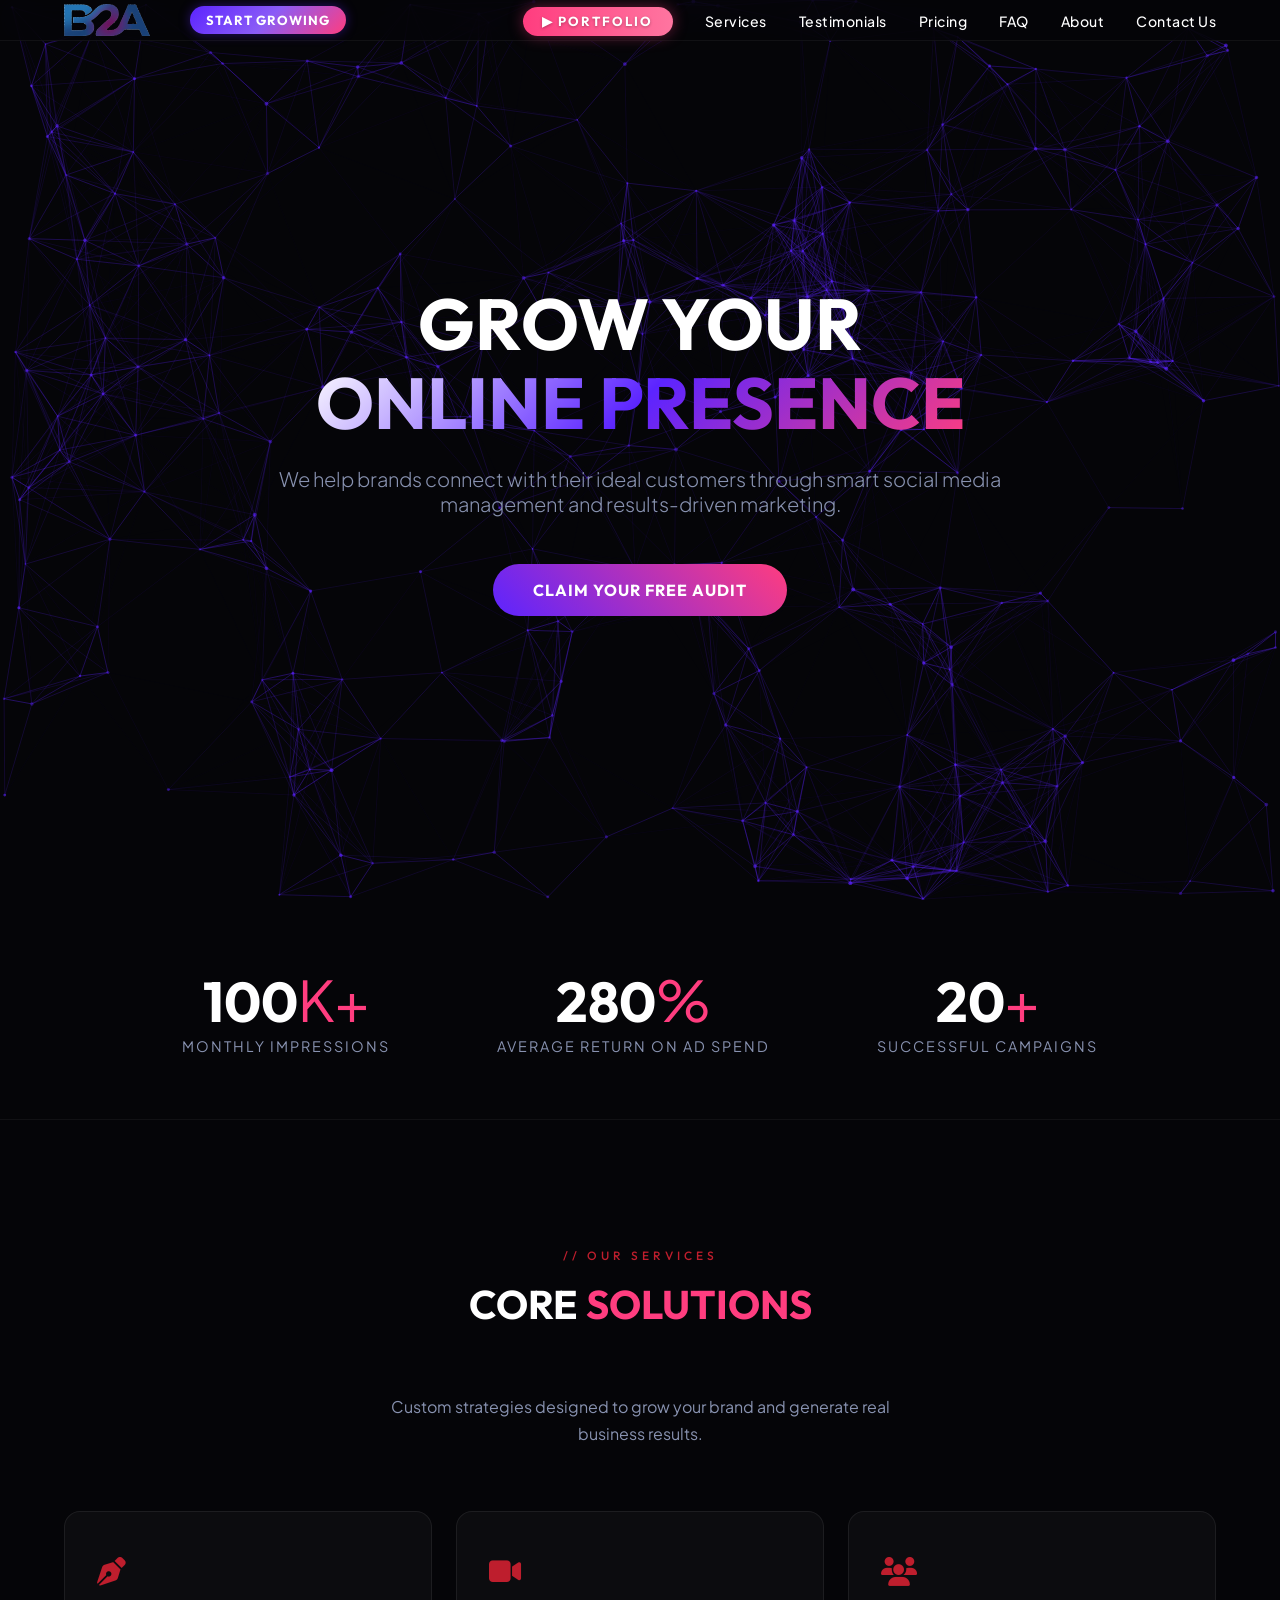
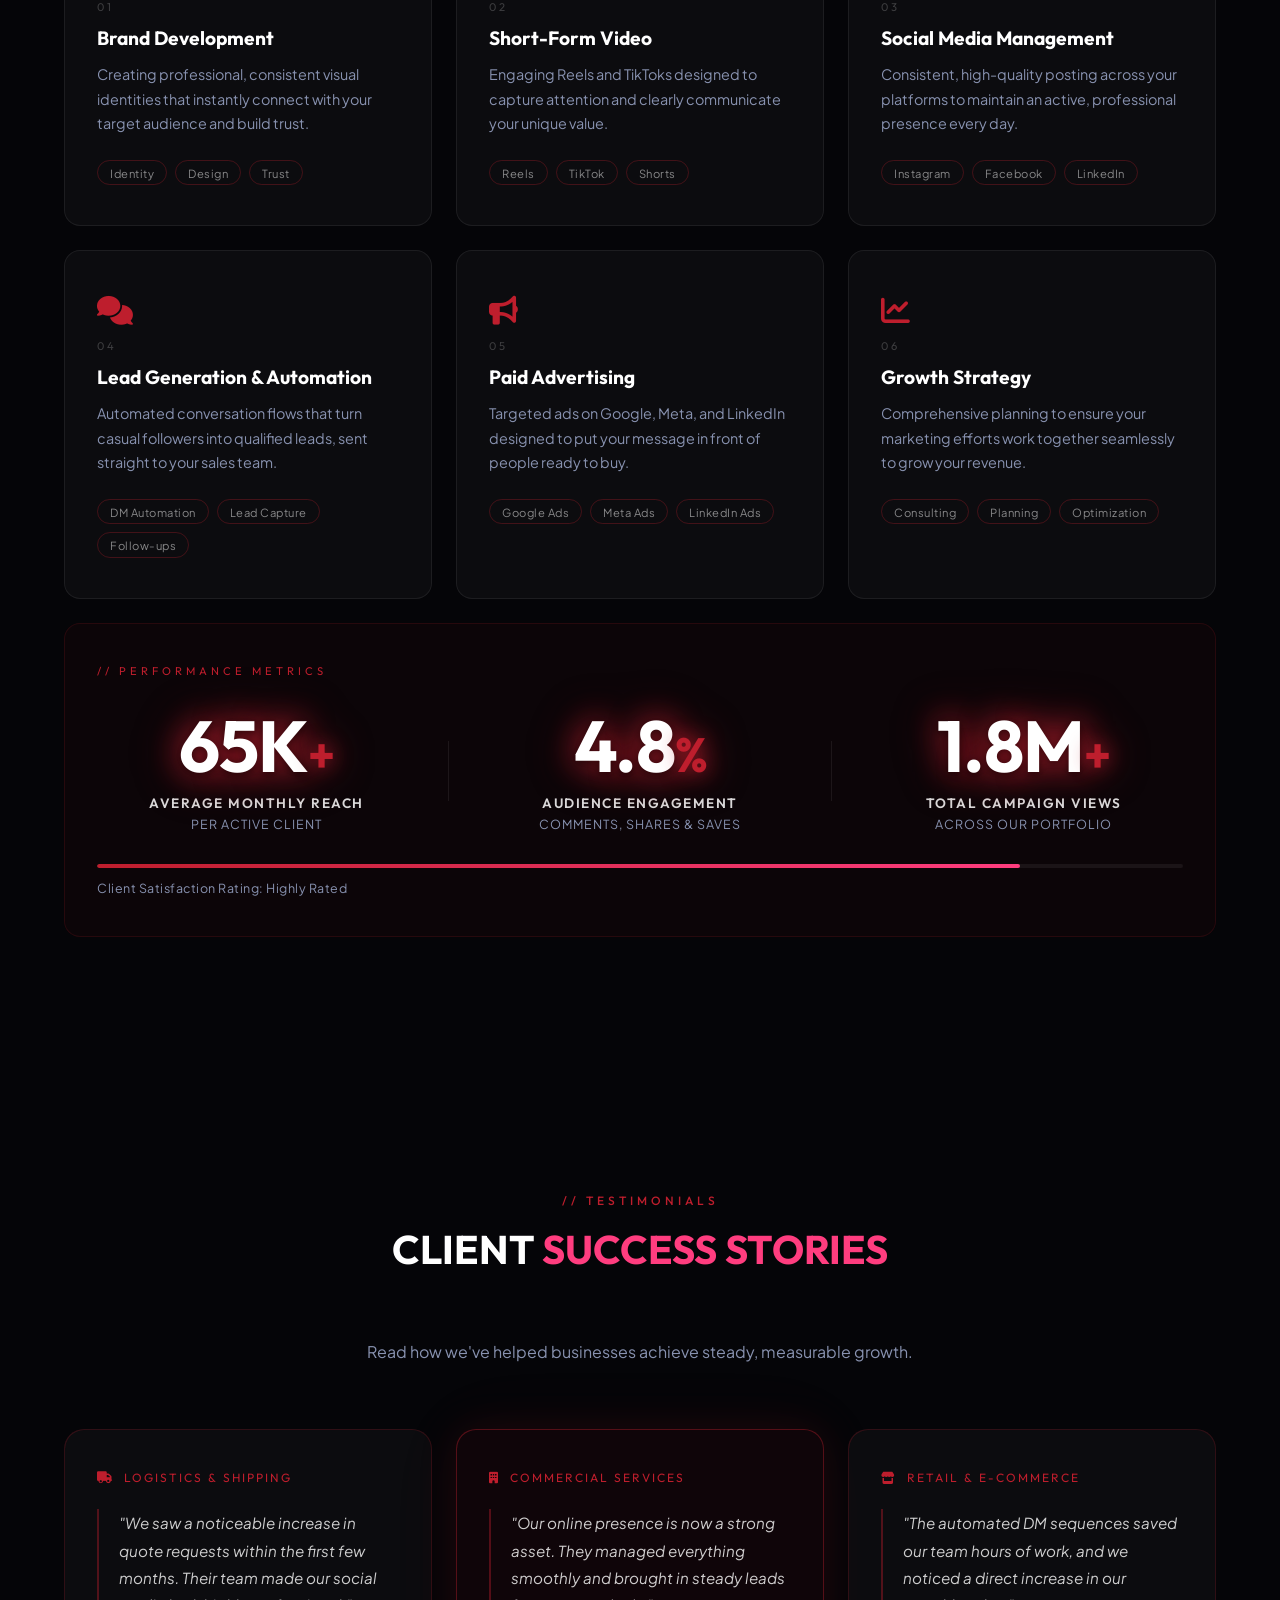
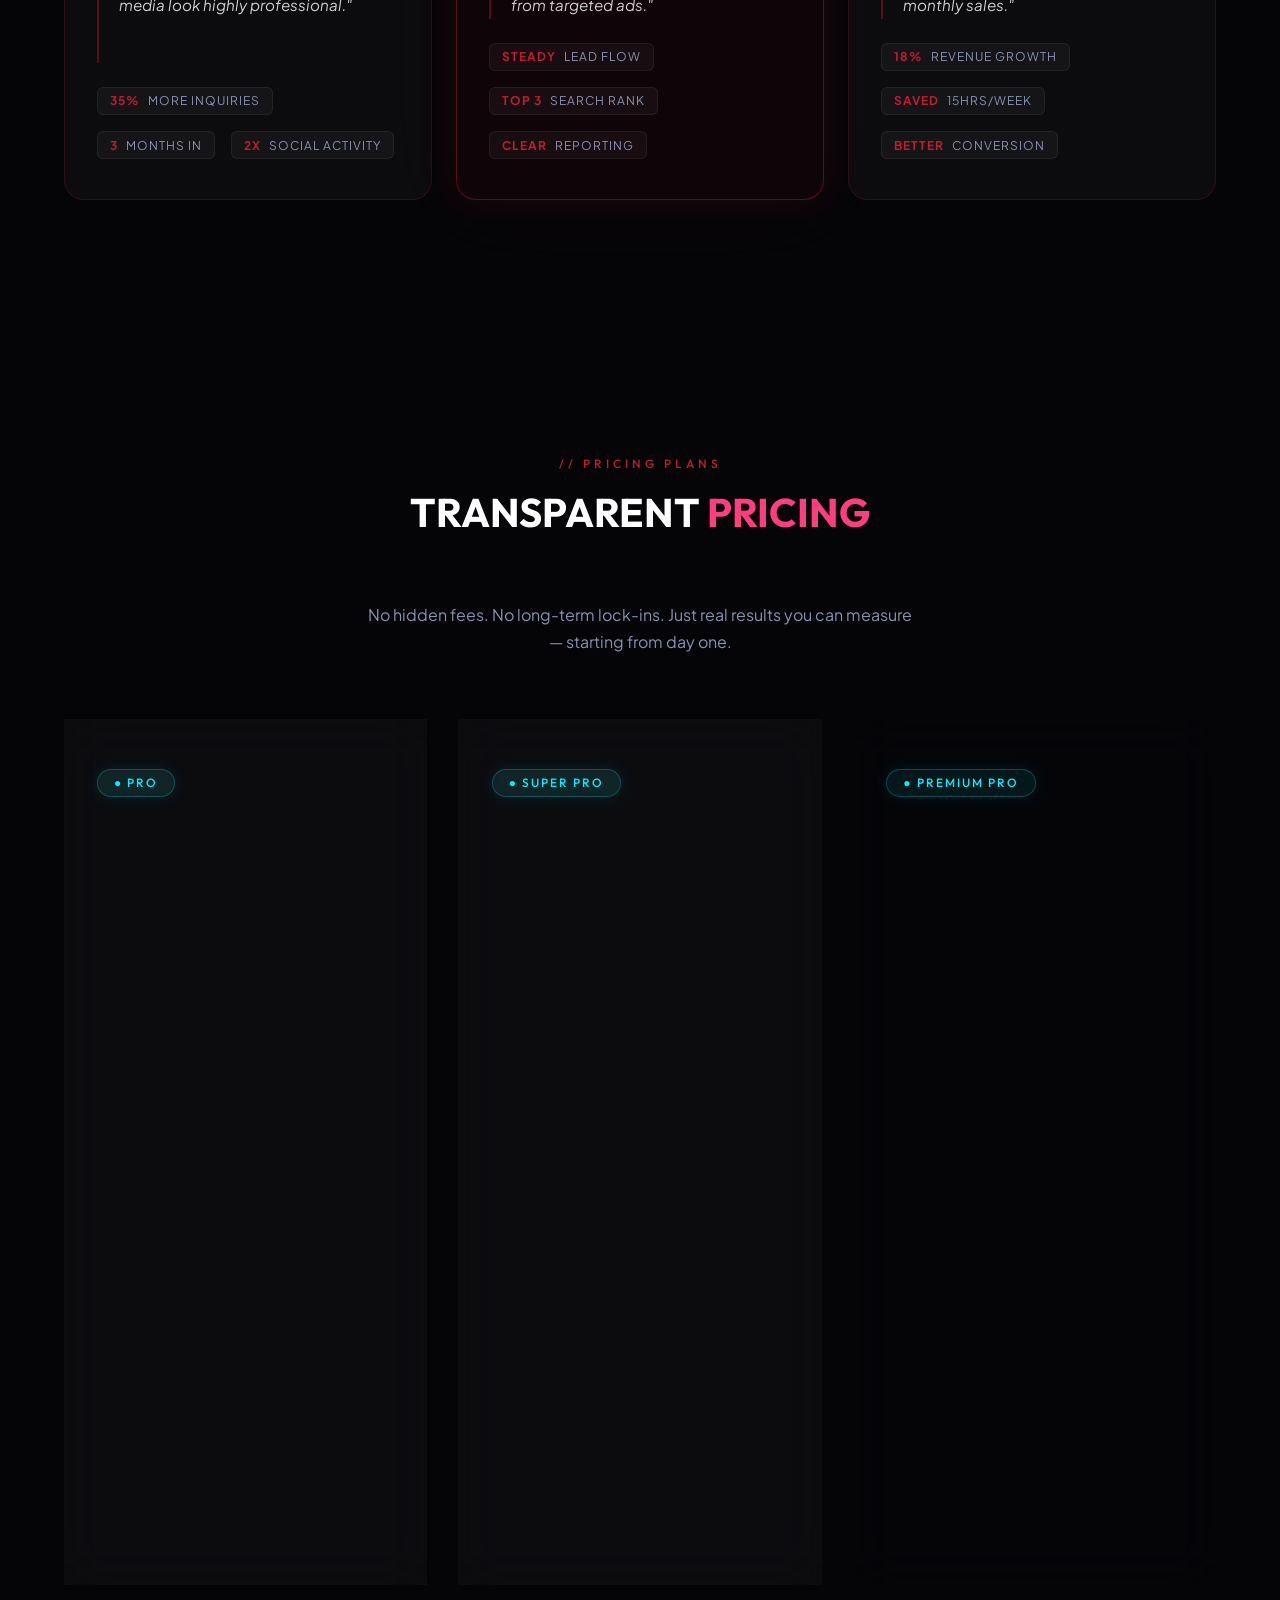
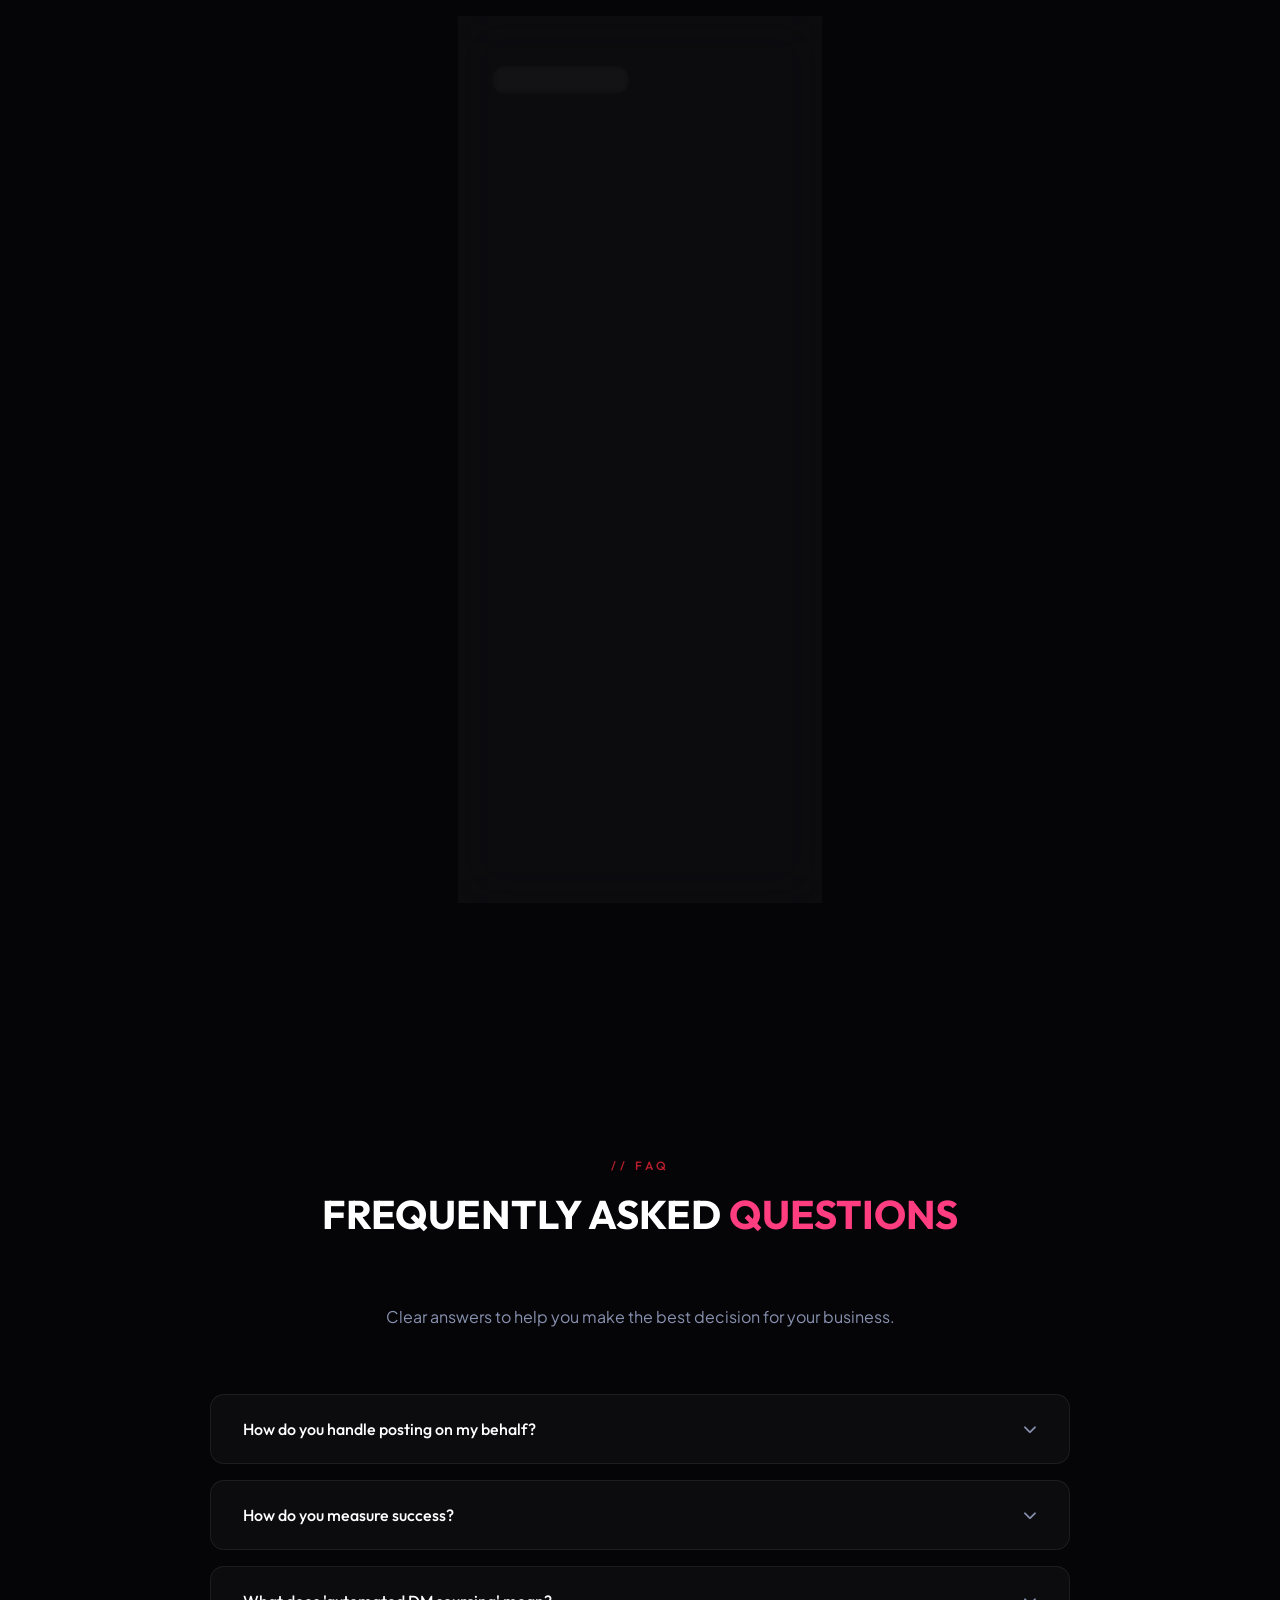
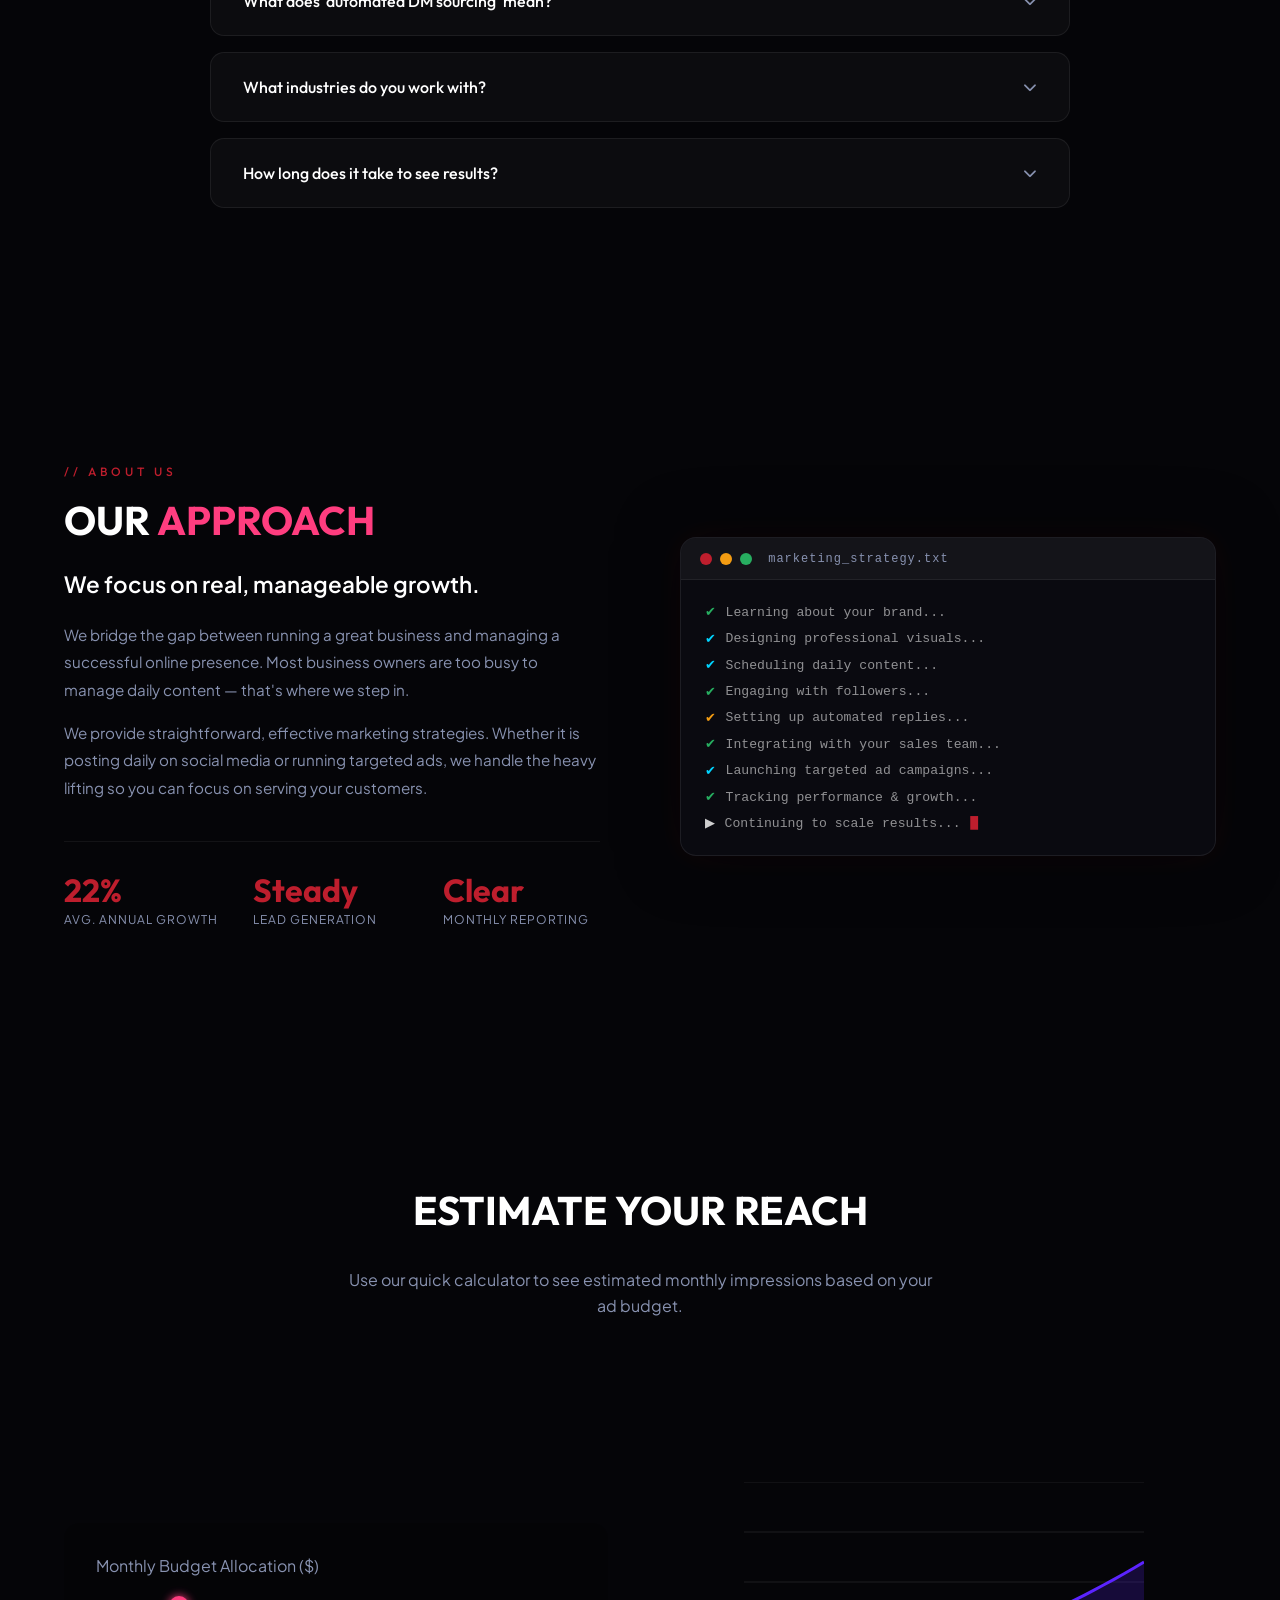
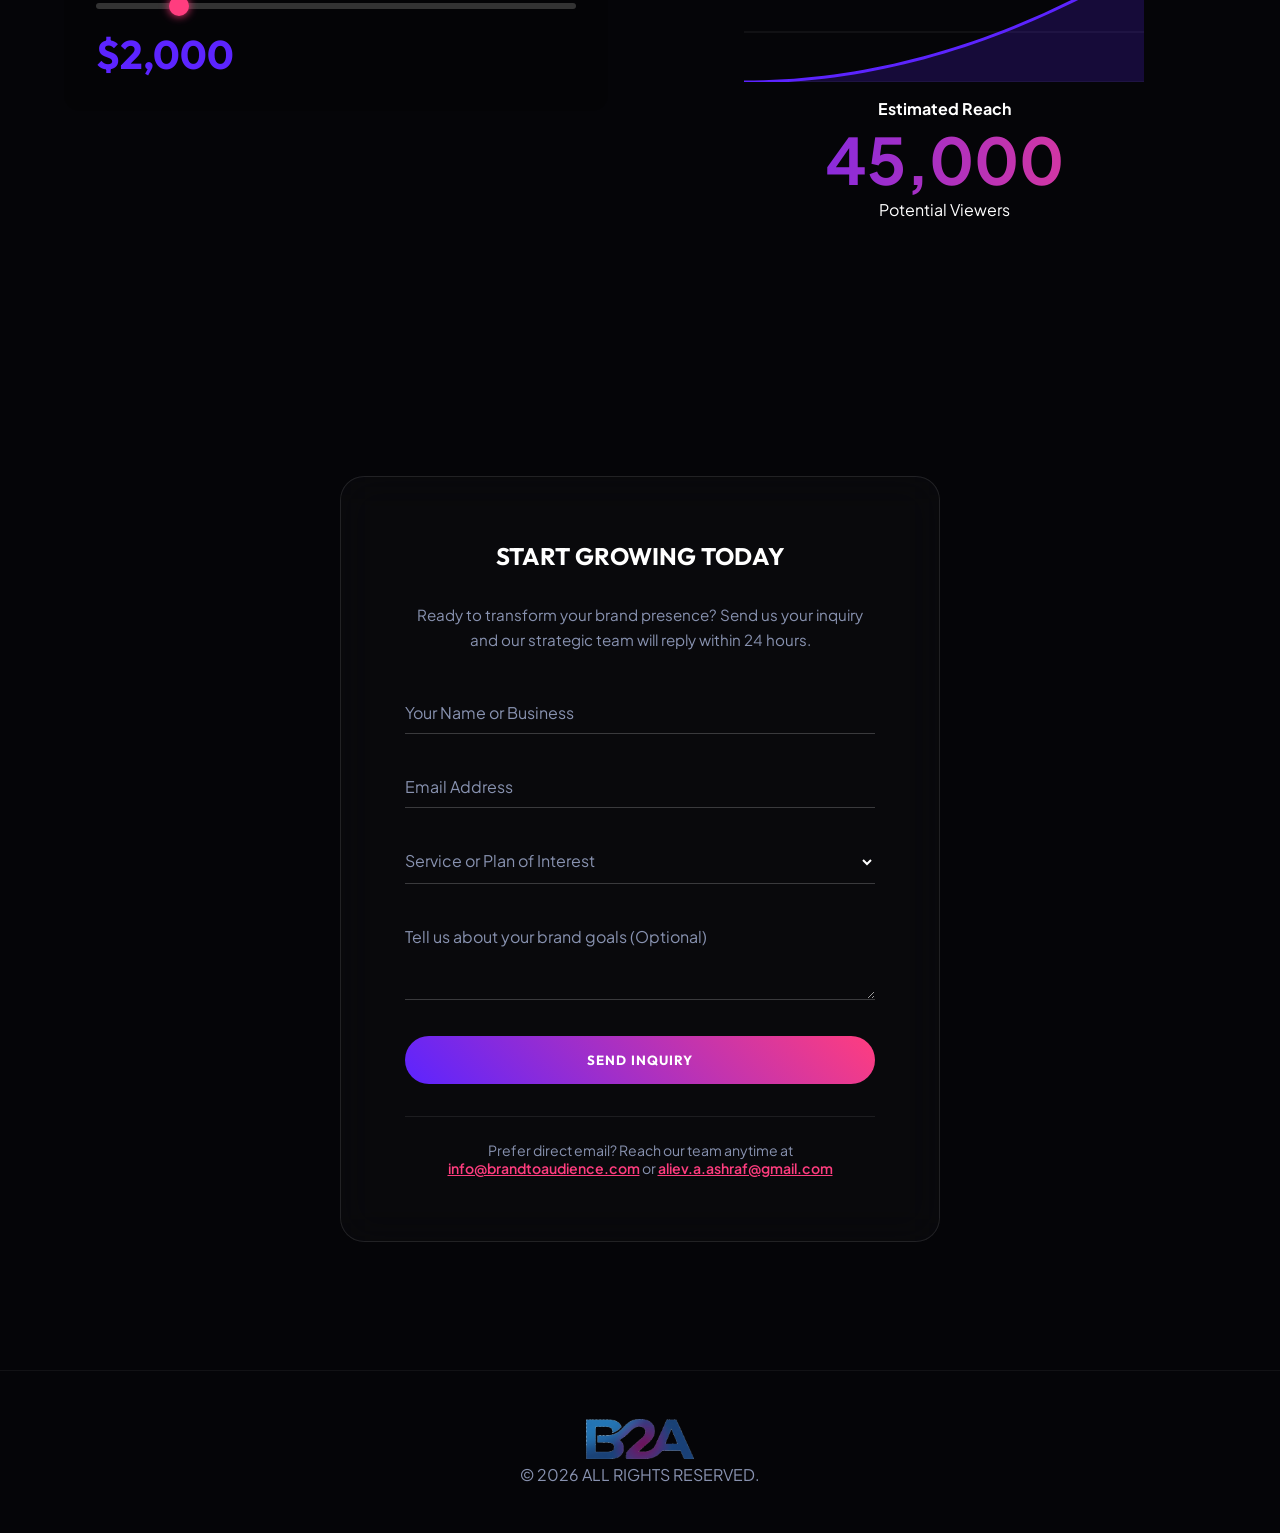
<file: index.html>
<!DOCTYPE html>
<html lang="en">

<head>
    <meta charset="UTF-8">
    <meta name="viewport" content="width=device-width, initial-scale=1.0">
    <title>Brand to Audience | Digital Marketing</title>
    <meta name="description"
        content="We help brands build an engaged audience and generate quality leads through effective social media and advertising strategies.">
    <link rel="stylesheet" href="style.css">
    <link rel="preconnect" href="https://fonts.googleapis.com">
    <link rel="preconnect" href="https://fonts.gstatic.com" crossorigin>
    <link
        href="https://fonts.googleapis.com/css2?family=Outfit:wght@300;500;700&family=Plus+Jakarta+Sans:wght@400;600&display=swap"
        rel="stylesheet">
    <!-- FontAwesome for Icons -->
    <link rel="stylesheet" href="https://cdnjs.cloudflare.com/ajax/libs/font-awesome/6.4.0/css/all.min.css">
</head>

<body>

    <!-- Navigation -->
    <nav class="glass-nav">
        <a href="index.html" class="logo" style="text-decoration: none; display: flex; align-items: center;">
            <img src="images/b2a-clean.png" alt="Brand To Audience Logo" style="height: 32px; object-fit: contain;">
        </a>
        <a href="#contact" onclick="selectPricingPlan('Pro')" class="nav-start-btn">START GROWING</a>
        <ul class="nav-links">
            <li><a href="portfolio.html" class="nav-portfolio">&#9654; PORTFOLIO</a></li>
            <li><a href="#capabilities">Services</a></li>
            <li><a href="#testimonials">Testimonials</a></li>
            <li><a href="#services">Pricing</a></li>
            <li><a href="#faq">FAQ</a></li>
            <li><a href="#about">About</a></li>
            <li><a href="#contact" class="cta-button">Contact Us</a></li>
        </ul>
        <button class="mobile-menu-btn" id="mobile-menu-btn" aria-label="Open menu">
            <i class="fa-solid fa-bars"></i>
        </button>
    </nav>

    <!-- Global Background -->
    <canvas id="hero-canvas"></canvas>

    <!-- ═══════════════════════════════════════
         SECTION 1: HERO
    ═══════════════════════════════════════ -->
    <header id="hero" class="hero">
        <div class="hero-content">
            <h1 class="reveal-text">GROW YOUR <br><span class="gradient-text">ONLINE PRESENCE</span></h1>
            <p class="subtitle reveal-text delay-200">We help brands connect with their ideal customers through smart social media management and results-driven marketing.</p>
            <div class="hero-actions reveal-text delay-400">
                <a href="#contact" onclick="selectPricingPlan('General')" class="primary-btn">CLAIM YOUR FREE AUDIT</a>
            </div>
        </div>
    </header>

    <!-- Stats Ticker -->
    <section class="stats-bar">
        <div class="stat-item">
            <span class="number" data-target="100">0</span><span class="suffix">K+</span>
            <span class="label">Monthly Impressions</span>
        </div>
        <div class="stat-item">
            <span class="number" data-target="280">0</span><span class="suffix">%</span>
            <span class="label">Average Return on Ad Spend</span>
        </div>
        <div class="stat-item">
            <span class="number" data-target="20">0</span><span class="suffix">+</span>
            <span class="label">Successful Campaigns</span>
        </div>
    </section>

    <!-- ═══════════════════════════════════════
         SECTION 2: SERVICES
    ═══════════════════════════════════════ -->
    <section id="capabilities" class="section capabilities-section">
        <div class="section-header">
            <div class="section-tag">// OUR SERVICES</div>
            <h2 class="section-title">CORE <span class="highlight">SOLUTIONS</span></h2>
            <p class="section-sub">Custom strategies designed to grow your brand and generate real business results.</p>
        </div>

        <div class="capabilities-grid">
            <div class="cap-card">
                <div class="cap-card-icon"><i class="fa-solid fa-pen-nib"></i></div>
                <div class="cap-card-num">01</div>
                <h3>Brand Development</h3>
                <p>Creating professional, consistent visual identities that instantly connect with your target audience and build trust.</p>
                <div class="cap-tags">
                    <span class="cap-tag">Identity</span>
                    <span class="cap-tag">Design</span>
                    <span class="cap-tag">Trust</span>
                </div>
            </div>

            <div class="cap-card">
                <div class="cap-card-icon"><i class="fa-solid fa-video"></i></div>
                <div class="cap-card-num">02</div>
                <h3>Short-Form Video</h3>
                <p>Engaging Reels and TikToks designed to capture attention and clearly communicate your unique value.</p>
                <div class="cap-tags">
                    <span class="cap-tag">Reels</span>
                    <span class="cap-tag">TikTok</span>
                    <span class="cap-tag">Shorts</span>
                </div>
            </div>

            <div class="cap-card">
                <div class="cap-card-icon"><i class="fa-solid fa-users"></i></div>
                <div class="cap-card-num">03</div>
                <h3>Social Media Management</h3>
                <p>Consistent, high-quality posting across your platforms to maintain an active, professional presence every day.</p>
                <div class="cap-tags">
                    <span class="cap-tag">Instagram</span>
                    <span class="cap-tag">Facebook</span>
                    <span class="cap-tag">LinkedIn</span>
                </div>
            </div>

            <div class="cap-card">
                <div class="cap-card-icon"><i class="fa-solid fa-comments"></i></div>
                <div class="cap-card-num">04</div>
                <h3>Lead Generation & Automation</h3>
                <p>Automated conversation flows that turn casual followers into qualified leads, sent straight to your sales team.</p>
                <div class="cap-tags">
                    <span class="cap-tag">DM Automation</span>
                    <span class="cap-tag">Lead Capture</span>
                    <span class="cap-tag">Follow-ups</span>
                </div>
            </div>

            <div class="cap-card">
                <div class="cap-card-icon"><i class="fa-solid fa-bullhorn"></i></div>
                <div class="cap-card-num">05</div>
                <h3>Paid Advertising</h3>
                <p>Targeted ads on Google, Meta, and LinkedIn designed to put your message in front of people ready to buy.</p>
                <div class="cap-tags">
                    <span class="cap-tag">Google Ads</span>
                    <span class="cap-tag">Meta Ads</span>
                    <span class="cap-tag">LinkedIn Ads</span>
                </div>
            </div>

            <div class="cap-card">
                <div class="cap-card-icon"><i class="fa-solid fa-chart-line"></i></div>
                <div class="cap-card-num">06</div>
                <h3>Growth Strategy</h3>
                <p>Comprehensive planning to ensure your marketing efforts work together seamlessly to grow your revenue.</p>
                <div class="cap-tags">
                    <span class="cap-tag">Consulting</span>
                    <span class="cap-tag">Planning</span>
                    <span class="cap-tag">Optimization</span>
                </div>
            </div>

            <!-- Global Reach Metric Card -->
            <div class="cap-card cap-card--metric">
                <div class="metric-label">// PERFORMANCE METRICS</div>
                <div class="metric-row">
                    <div class="metric-item">
                        <div class="metric-value viral">65K<span>+</span></div>
                        <div class="metric-title">Average Monthly Reach</div>
                        <div class="metric-desc">Per Active Client</div>
                    </div>
                    <div class="metric-divider"></div>
                    <div class="metric-item">
                        <div class="metric-value viral">4.8<span>%</span></div>
                        <div class="metric-title">Audience Engagement</div>
                        <div class="metric-desc">Comments, Shares & Saves</div>
                    </div>
                    <div class="metric-divider"></div>
                    <div class="metric-item">
                        <div class="metric-value viral">1.8M<span>+</span></div>
                        <div class="metric-title">Total Campaign Views</div>
                        <div class="metric-desc">Across Our Portfolio</div>
                    </div>
                </div>
                <div class="metric-bar-track">
                    <div class="metric-bar-fill" style="width: 85%;"></div>
                </div>
                <div class="metric-footer">Client Satisfaction Rating: Highly Rated</div>
            </div>
        </div>
    </section>

    <!-- ═══════════════════════════════════════
         SECTION 3: TESTIMONIALS
    ═══════════════════════════════════════ -->
    <section id="testimonials" class="section testimonials-section">
        <div class="section-header">
            <div class="section-tag">// TESTIMONIALS</div>
            <h2 class="section-title">CLIENT <span class="highlight">SUCCESS STORIES</span></h2>
            <p class="section-sub">Read how we've helped businesses achieve steady, measurable growth.</p>
        </div>

        <div class="testimonials-grid">
            <div class="testimonial-card">
                <div class="testimonial-sector">
                    <i class="fa-solid fa-truck"></i> Logistics & Shipping
                </div>
                <blockquote>
                    "We saw a noticeable increase in quote requests within the first few months. Their team made our social media look highly professional."
                </blockquote>
                <div class="testimonial-meta">
                    <div class="testimonial-stat"><span>35%</span> More Inquiries</div>
                    <div class="testimonial-stat"><span>3</span> Months In</div>
                    <div class="testimonial-stat"><span>2x</span> Social Activity</div>
                </div>
            </div>

            <div class="testimonial-card testimonial-card--featured">
                <div class="testimonial-sector">
                    <i class="fa-solid fa-building"></i> Commercial Services
                </div>
                <blockquote>
                    "Our online presence is now a strong asset. They managed everything smoothly and brought in steady leads from targeted ads."
                </blockquote>
                <div class="testimonial-meta">
                    <div class="testimonial-stat"><span>Steady</span> Lead Flow</div>
                    <div class="testimonial-stat"><span>Top 3</span> Search Rank</div>
                    <div class="testimonial-stat"><span>Clear</span> Reporting</div>
                </div>
            </div>

            <div class="testimonial-card">
                <div class="testimonial-sector">
                    <i class="fa-solid fa-store"></i> Retail & E-Commerce
                </div>
                <blockquote>
                    "The automated DM sequences saved our team hours of work, and we noticed a direct increase in our monthly sales."
                </blockquote>
                <div class="testimonial-meta">
                    <div class="testimonial-stat"><span>18%</span> Revenue Growth</div>
                    <div class="testimonial-stat"><span>Saved</span> 15hrs/Week</div>
                    <div class="testimonial-stat"><span>Better</span> Conversion</div>
                </div>
            </div>
        </div>
    </section>

    <!-- ═══════════════════════════════════════
         SECTION 4: PRICING PLANS
    ═══════════════════════════════════════ -->
    <section id="services" class="section performance-solutions">
        <div class="section-header">
            <div class="section-tag">// PRICING PLANS</div>
            <h2 class="section-title">TRANSPARENT <span class="highlight">PRICING</span></h2>
            <p class="section-sub">No hidden fees. No long-term lock-ins. Just real results you can measure — starting from day one.</p>
        </div>
        <div class="grid-3">

            <!-- Plan 1: PRO -->
            <div class="pricing-card">
                <div class="data-chip">● PRO</div>
                <div class="pricing-header">
                    <h3>Pro</h3>
                    <div class="pricing-price">$497<span class="price-period">/mo</span></div>
                    <div class="protocol-allocation">1 Channel — Your Choice</div>
                    <p>Your brand, built from scratch. Consistent organic leads flowing in from the one platform where your audience already lives.</p>
                </div>
                <ul class="pricing-features">
                    <li class="pf-item">
                        <button class="pf-toggle" onclick="toggleFeature(this)">
                            <span class="pf-icon"><i class="fa-solid fa-check"></i></span>
                            <span class="pf-title">Brand Identity &amp; Authority Setup</span>
                            <i class="fa-solid fa-chevron-down pf-chevron"></i>
                        </button>
                        <div class="pf-detail">We build your complete brand foundation — visual identity, tone of voice, bio optimization, and profile setup — so your first impression immediately signals credibility and attracts the right audience.</div>
                    </li>
                    <li class="pf-item">
                        <button class="pf-toggle" onclick="toggleFeature(this)">
                            <span class="pf-icon"><i class="fa-solid fa-check"></i></span>
                            <span class="pf-title">Proven Social Media Strategy</span>
                            <i class="fa-solid fa-chevron-down pf-chevron"></i>
                        </button>
                        <div class="pf-detail">A real, data-backed content strategy built around your business — content pillars, posting cadence, hashtag research, and format selection engineered to grow your reach without touching your ad budget.</div>
                    </li>
                    <li class="pf-item">
                        <button class="pf-toggle" onclick="toggleFeature(this)">
                            <span class="pf-icon"><i class="fa-solid fa-check"></i></span>
                            <span class="pf-title">Organic Lead Generation — One Channel</span>
                            <i class="fa-solid fa-chevron-down pf-chevron"></i>
                        </button>
                        <div class="pf-detail">No ad spend. No fake followers. We generate genuine, intent-driven leads by crafting content that naturally attracts your ideal customer — focused entirely on the one platform where your audience is most active.</div>
                    </li>
                    <li class="pf-item">
                        <button class="pf-toggle" onclick="toggleFeature(this)">
                            <span class="pf-icon"><i class="fa-solid fa-check"></i></span>
                            <span class="pf-title">Custom Content Creation &amp; Posting</span>
                            <i class="fa-solid fa-chevron-down pf-chevron"></i>
                        </button>
                        <div class="pf-detail">Every graphic, caption, and call-to-action is crafted specifically for your brand and audience. No recycled templates — just scroll-stopping content designed to convert attention into action.</div>
                    </li>
                    <li class="pf-item">
                        <button class="pf-toggle" onclick="toggleFeature(this)">
                            <span class="pf-icon"><i class="fa-solid fa-check"></i></span>
                            <span class="pf-title">Monthly Results Report</span>
                            <i class="fa-solid fa-chevron-down pf-chevron"></i>
                        </button>
                        <div class="pf-detail">Clear, transparent reporting on the metrics that actually matter — reach, follower growth, engagement rate, and inbound lead volume — with specific, actionable next steps every single month.</div>
                    </li>
                </ul>
                <!-- Web Design Add-On -->
                <div class="addon-toggle-wrap">
                    <button class="addon-toggle-btn" onclick="toggleAddon(this)">
                        <i class="fa-solid fa-plus addon-icon"></i>
                        <span>Add Website Design</span>
                        <i class="fa-solid fa-chevron-down addon-chevron"></i>
                    </button>
                    <div class="addon-detail">
                        <div class="addon-price">+$997 <span>one-time build</span> &nbsp;|&nbsp; +$149<span>/mo maintenance</span></div>
                        <p>A professionally designed, conversion-focused website built to match your brand and turn visitors into leads. Includes up to 5 pages, mobile optimization, and contact form integration.</p>
                    </div>
                </div>
                <a href="#contact" onclick="selectPricingPlan('Pro')" class="cta-btn" style="text-align: center; text-decoration: none; display: block; box-sizing: border-box; margin-top: 1.5rem;">START GROWING</a>
            </div>

            <!-- Plan 2: SUPER PRO -->
            <div class="pricing-card">
                <div class="data-chip">● SUPER PRO</div>
                <div class="pricing-header">
                    <h3>Super Pro</h3>
                    <div class="pricing-price">$997<span class="price-period">/mo</span></div>
                    <div class="protocol-allocation">3 Channels — You Pick</div>
                    <p>Triple your organic presence. You choose the three platforms — we build a native lead engine on each one.</p>
                </div>
                <ul class="pricing-features">
                    <li class="pf-item pf-item--plain">
                        <span class="pf-icon"><i class="fa-solid fa-check"></i></span>
                        <span class="feature-strong">Everything in Pro</span>
                    </li>
                    <li class="pf-item">
                        <button class="pf-toggle" onclick="toggleFeature(this)">
                            <span class="pf-icon"><i class="fa-solid fa-check"></i></span>
                            <span class="pf-title">Triple-Channel Organic Lead Engine</span>
                            <i class="fa-solid fa-chevron-down pf-chevron"></i>
                        </button>
                        <div class="pf-detail">You choose any three platforms — Instagram, TikTok, LinkedIn, Facebook, YouTube, or X — and we build a fully native organic lead strategy for each one. Not a copy-paste job. Each channel gets its own approach, tailored to how that audience actually behaves.</div>
                    </li>
                    <li class="pf-item">
                        <button class="pf-toggle" onclick="toggleFeature(this)">
                            <span class="pf-icon"><i class="fa-solid fa-check"></i></span>
                            <span class="pf-title">Platform-Native Content Architecture</span>
                            <i class="fa-solid fa-chevron-down pf-chevron"></i>
                        </button>
                        <div class="pf-detail">Your brand message stays consistent — but the format, tone, and delivery are engineered specifically for each platform's algorithm and culture. What works on LinkedIn is completely different from what wins on TikTok. We know the difference.</div>
                    </li>
                    <li class="pf-item">
                        <button class="pf-toggle" onclick="toggleFeature(this)">
                            <span class="pf-icon"><i class="fa-solid fa-check"></i></span>
                            <span class="pf-title">Coordinated Multi-Channel Distribution</span>
                            <i class="fa-solid fa-chevron-down pf-chevron"></i>
                        </button>
                        <div class="pf-detail">Every post, every story, every piece of content is timed and sequenced across all three channels to maximize your organic reach window and build compounding audience momentum month over month.</div>
                    </li>
                    <li class="pf-item">
                        <button class="pf-toggle" onclick="toggleFeature(this)">
                            <span class="pf-icon"><i class="fa-solid fa-check"></i></span>
                            <span class="pf-title">Conversion-Focused Visuals &amp; Copywriting</span>
                            <i class="fa-solid fa-chevron-down pf-chevron"></i>
                        </button>
                        <div class="pf-detail">Every graphic, caption, and call-to-action across all three channels is designed to stop the scroll, communicate your value, and push your ideal customer toward taking the next step. No templates. No generic content.</div>
                    </li>
                    <li class="pf-item">
                        <button class="pf-toggle" onclick="toggleFeature(this)">
                            <span class="pf-icon"><i class="fa-solid fa-check"></i></span>
                            <span class="pf-title">Unified Monthly Performance Dashboard</span>
                            <i class="fa-solid fa-chevron-down pf-chevron"></i>
                        </button>
                        <div class="pf-detail">One consolidated report covering all three channels — reach, lead volume, engagement rates, and growth trajectories — with clear, specific action items to keep your momentum building every month.</div>
                    </li>
                </ul>
                <!-- Web Design Add-On -->
                <div class="addon-toggle-wrap">
                    <button class="addon-toggle-btn" onclick="toggleAddon(this)">
                        <i class="fa-solid fa-plus addon-icon"></i>
                        <span>Add Website Design</span>
                        <i class="fa-solid fa-chevron-down addon-chevron"></i>
                    </button>
                    <div class="addon-detail">
                        <div class="addon-price">+$1,497 <span>one-time build</span> &nbsp;|&nbsp; +$199<span>/mo maintenance</span></div>
                        <p>A fully custom, multi-page website designed to match your expanded brand presence across all three channels — optimized for SEO, lead capture, and mobile performance.</p>
                    </div>
                </div>
                <a href="#contact" onclick="selectPricingPlan('Super Pro')" class="cta-btn" style="text-align: center; text-decoration: none; display: block; box-sizing: border-box; margin-top: 1.5rem;">START GROWING</a>
            </div>

            <!-- Plan 3: PREMIUM PRO -->
            <div class="pricing-card recommended">
                <div class="badge">MOST POPULAR</div>
                <div class="data-chip">● PREMIUM PRO</div>
                <div class="pricing-header">
                    <h3>Premium Pro</h3>
                    <div class="pricing-price">$1,997<span class="price-period">/mo</span></div>
                    <div class="protocol-allocation">5–6 Channels — Full Domination</div>
                    <p>Your brand, everywhere. Own the conversation on every platform your audience uses — and turn that attention into a steady, predictable flow of inbound leads.</p>
                </div>
                <ul class="pricing-features">
                    <li class="pf-item pf-item--plain">
                        <span class="pf-icon"><i class="fa-solid fa-check"></i></span>
                        <span class="feature-strong">Everything in Super Pro</span>
                    </li>
                    <li class="pf-item">
                        <button class="pf-toggle" onclick="toggleFeature(this)">
                            <span class="pf-icon"><i class="fa-solid fa-check"></i></span>
                            <span class="pf-title">5–6 Channel Organic Domination</span>
                            <i class="fa-solid fa-chevron-down pf-chevron"></i>
                        </button>
                        <div class="pf-detail">A fully native organic lead strategy executed simultaneously across up to six social platforms — covering every corner of the internet where your ideal customers spend time. Zero ad spend. Maximum visibility.</div>
                    </li>
                    <li class="pf-item">
                        <button class="pf-toggle" onclick="toggleFeature(this)">
                            <span class="pf-icon"><i class="fa-solid fa-check"></i></span>
                            <span class="pf-title">Short-Form Video Production</span>
                            <i class="fa-solid fa-chevron-down pf-chevron"></i>
                        </button>
                        <div class="pf-detail">Scroll-stopping short-form video content engineered for TikTok, Reels, and YouTube Shorts — trending audio, kinetic text, and motion graphics built natively for each platform and distributed across your entire channel network.</div>
                    </li>
                    <li class="pf-item">
                        <button class="pf-toggle" onclick="toggleFeature(this)">
                            <span class="pf-icon"><i class="fa-solid fa-check"></i></span>
                            <span class="pf-title">Automated DM Lead Funnels</span>
                            <i class="fa-solid fa-chevron-down pf-chevron"></i>
                        </button>
                        <div class="pf-detail">We deploy keyword-triggered DM sequences and automated engagement flows that convert comments, follows, and reactions into booked calls — working around the clock so you don't have to.</div>
                    </li>
                    <li class="pf-item">
                        <button class="pf-toggle" onclick="toggleFeature(this)">
                            <span class="pf-icon"><i class="fa-solid fa-check"></i></span>
                            <span class="pf-title">Compounding Omnichannel Authority</span>
                            <i class="fa-solid fa-chevron-down pf-chevron"></i>
                        </button>
                        <div class="pf-detail">Every platform you're on reinforces your authority on every other one. We build a unified narrative that compounds over time — turning your multi-channel presence into an unstoppable growth engine that works whether you post or not.</div>
                    </li>
                    <li class="pf-item">
                        <button class="pf-toggle" onclick="toggleFeature(this)">
                            <span class="pf-icon"><i class="fa-solid fa-check"></i></span>
                            <span class="pf-title">Full Lead Source Attribution</span>
                            <i class="fa-solid fa-chevron-down pf-chevron"></i>
                        </button>
                        <div class="pf-detail">Know exactly which channel and which piece of content is generating your leads. We track the full journey from first impression to inbound inquiry — so we continuously double down on what works and eliminate what doesn't.</div>
                    </li>
                </ul>
                <!-- Web Design Add-On -->
                <div class="addon-toggle-wrap">
                    <button class="addon-toggle-btn" onclick="toggleAddon(this)">
                        <i class="fa-solid fa-plus addon-icon"></i>
                        <span>Add Website Design</span>
                        <i class="fa-solid fa-chevron-down addon-chevron"></i>
                    </button>
                    <div class="addon-detail">
                        <div class="addon-price">+$1,997 <span>one-time build</span> &nbsp;|&nbsp; +$249<span>/mo maintenance</span></div>
                        <p>A premium, fully custom website built to anchor your omnichannel presence — with advanced lead capture forms, SEO optimization, and brand-aligned design across every page.</p>
                    </div>
                </div>
                <a href="#contact" onclick="selectPricingPlan('Premium Pro')" class="cta-btn primary" style="text-align: center; text-decoration: none; display: block; box-sizing: border-box; margin-top: 1.5rem;">START GROWING</a>
            </div>

            <!-- Plan 4: ENTERPRISE / PAID ADS -->
            <div class="pricing-card">
                <div class="data-chip">● ENTERPRISE</div>
                <div class="pricing-header">
                    <h3>Enterprise</h3>
                    <div class="pricing-price">$3,997<span class="price-period">/mo</span></div>
                    <div class="protocol-allocation">Google &amp; Meta — Paid Ad Creatives</div>
                    <p>Stop burning budget on generic ads. We design original, high-converting creatives and manage your campaigns to extract maximum ROI from every dollar you spend.</p>
                </div>
                <ul class="pricing-features">
                    <li class="pf-item pf-item--plain">
                        <span class="pf-icon"><i class="fa-solid fa-check"></i></span>
                        <span class="feature-strong">Everything in Premium Pro</span>
                    </li>
                    <li class="pf-item">
                        <button class="pf-toggle" onclick="toggleFeature(this)">
                            <span class="pf-icon"><i class="fa-solid fa-check"></i></span>
                            <span class="pf-title">100% Original Ad Creative Design</span>
                            <i class="fa-solid fa-chevron-down pf-chevron"></i>
                        </button>
                        <div class="pf-detail">Every ad is built from scratch — static, video, and carousel formats — designed specifically for your brand, your audience, and your offer. No stock-photo templates. No recycled designs. Every creative is engineered to stop the scroll and drive action.</div>
                    </li>
                    <li class="pf-item">
                        <button class="pf-toggle" onclick="toggleFeature(this)">
                            <span class="pf-icon"><i class="fa-solid fa-check"></i></span>
                            <span class="pf-title">Smarter Paid Acquisition — Not Just More Spend</span>
                            <i class="fa-solid fa-chevron-down pf-chevron"></i>
                        </button>
                        <div class="pf-detail">Other agencies tell you to increase your budget. We show you how to make your current budget work harder. Aggressively optimized campaign architecture across Google and Meta that extracts the maximum return from every single dollar.</div>
                    </li>
                    <li class="pf-item">
                        <button class="pf-toggle" onclick="toggleFeature(this)">
                            <span class="pf-icon"><i class="fa-solid fa-check"></i></span>
                            <span class="pf-title">Full Ad Account Rebuild &amp; Pixel Setup</span>
                            <i class="fa-solid fa-chevron-down pf-chevron"></i>
                        </button>
                        <div class="pf-detail">We tear down your existing accounts and rebuild them the right way — precise targeting, clean audience segmentation, conversion-optimized bidding, and retargeting pipelines that re-engage every visitor who didn't convert the first time.</div>
                    </li>
                    <li class="pf-item">
                        <button class="pf-toggle" onclick="toggleFeature(this)">
                            <span class="pf-icon"><i class="fa-solid fa-check"></i></span>
                            <span class="pf-title">Revenue-Focused Analytics &amp; Attribution</span>
                            <i class="fa-solid fa-chevron-down pf-chevron"></i>
                        </button>
                        <div class="pf-detail">We audit your full tracking setup across paid and organic channels to make sure every decision is backed by accurate data. You get a custom reporting dashboard that shows exactly where your leads and revenue are coming from — in real time.</div>
                    </li>
                    <li class="pf-item">
                        <button class="pf-toggle" onclick="toggleFeature(this)">
                            <span class="pf-icon"><i class="fa-solid fa-check"></i></span>
                            <span class="pf-title">Dedicated Client Success Manager</span>
                            <i class="fa-solid fa-chevron-down pf-chevron"></i>
                        </button>
                        <div class="pf-detail">You get a single, dedicated point of contact who knows your business inside and out — direct access, fast responses, and proactive strategy updates without ever waiting in a support queue.</div>
                    </li>
                </ul>
                <!-- Web Design Add-On -->
                <div class="addon-toggle-wrap">
                    <button class="addon-toggle-btn" onclick="toggleAddon(this)">
                        <i class="fa-solid fa-plus addon-icon"></i>
                        <span>Add Website Design</span>
                        <i class="fa-solid fa-chevron-down addon-chevron"></i>
                    </button>
                    <div class="addon-detail">
                        <div class="addon-price">+$2,997 <span>one-time build</span> &nbsp;|&nbsp; +$349<span>/mo maintenance</span></div>
                        <p>Enterprise-grade website design built to serve as the central hub for your paid and organic campaigns — with custom landing pages, A/B test-ready layouts, CRM integrations, and full conversion tracking.</p>
                    </div>
                </div>
                <a href="#contact" onclick="selectPricingPlan('Enterprise')" class="cta-btn" style="text-align: center; text-decoration: none; display: block; box-sizing: border-box; margin-top: 1.5rem;">START GROWING</a>
            </div>

        </div>
    </section>


    <!-- ═══════════════════════════════════════
         SECTION 5: FAQ
    ═══════════════════════════════════════ -->
    <section id="faq" class="section faq-section">
        <div class="section-header">
            <div class="section-tag">// FAQ</div>
            <h2 class="section-title">FREQUENTLY ASKED <span class="highlight">QUESTIONS</span></h2>
            <p class="section-sub">Clear answers to help you make the best decision for your business.</p>
        </div>

        <div class="faq-container">
            <div class="faq-item" id="faq-1">
                <button class="faq-question" onclick="toggleFaq('faq-1')">
                    <span>How do you handle posting on my behalf?</span>
                    <i class="fa-solid fa-chevron-down faq-icon"></i>
                </button>
                <div class="faq-answer">
                    <p>We start by taking the time to understand your business, your tone, and your goals. We then create a content plan and write posts that sound just like you, ensuring everything looks professional before anything gets published.</p>
                </div>
            </div>

            <div class="faq-item" id="faq-2">
                <button class="faq-question" onclick="toggleFaq('faq-2')">
                    <span>How do you measure success?</span>
                    <i class="fa-solid fa-chevron-down faq-icon"></i>
                </button>
                <div class="faq-answer">
                    <p>We look at standard, realistic metrics: how many people saw your content, the engagement rate (likes, comments, shares), and ultimately, how many qualified leads contacted your business as a result of our work.</p>
                </div>
            </div>

            <div class="faq-item" id="faq-3">
                <button class="faq-question" onclick="toggleFaq('faq-3')">
                    <span>What does 'automated DM sourcing' mean?</span>
                    <i class="fa-solid fa-chevron-down faq-icon"></i>
                </button>
                <div class="faq-answer">
                    <p>When people interact with your videos (like commenting a specific word), we set up automated, friendly direct messages that instantly send them more information or a link to book a call with you, saving your team hours of manual replies.</p>
                </div>
            </div>

            <div class="faq-item" id="faq-4">
                <button class="faq-question" onclick="toggleFaq('faq-4')">
                    <span>What industries do you work with?</span>
                    <i class="fa-solid fa-chevron-down faq-icon"></i>
                </button>
                <div class="faq-answer">
                    <p>We work with a wide range of industries, including retail, B2B services, logistics, and consulting. Our methods are practical and adaptable, meaning we can help almost any professional business reach a wider audience.</p>
                </div>
            </div>

            <div class="faq-item" id="faq-5">
                <button class="faq-question" onclick="toggleFaq('faq-5')">
                    <span>How long does it take to see results?</span>
                    <i class="fa-solid fa-chevron-down faq-icon"></i>
                </button>
                <div class="faq-answer">
                    <p>Social media is a steady growth process. You'll notice a more professional look and better engagement within the first few weeks. Typically, steady lead generation and broader reach take about 3 to 6 months to fully mature.</p>
                </div>
            </div>
        </div>
    </section>

    <!-- ═══════════════════════════════════════
         SECTION 6: ABOUT
    ═══════════════════════════════════════ -->
    <section id="about" class="section about-section">
        <div class="about-grid">
            <div class="about-text-col">
                <div class="section-tag">// ABOUT US</div>
                <h2 class="section-title left-align">OUR <span class="highlight">APPROACH</span></h2>
                <p class="about-lead">We focus on real, manageable growth.</p>
                <p class="about-body">We bridge the gap between running a great business and managing a successful online presence. Most business owners are too busy to manage daily content — that's where we step in.</p>
                <p class="about-body">We provide straightforward, effective marketing strategies. Whether it is posting daily on social media or running targeted ads, we handle the heavy lifting so you can focus on serving your customers.</p>
                <div class="about-stat-row">
                    <div class="about-stat">
                        <div class="about-stat-val">22%</div>
                        <div class="about-stat-label">Avg. Annual Growth</div>
                    </div>
                    <div class="about-stat">
                        <div class="about-stat-val">Steady</div>
                        <div class="about-stat-label">Lead Generation</div>
                    </div>
                    <div class="about-stat">
                        <div class="about-stat-val">Clear</div>
                        <div class="about-stat-label">Monthly Reporting</div>
                    </div>
                </div>
            </div>
            <div class="about-visual-col">
                <div class="about-terminal">
                    <div class="terminal-header">
                        <span class="terminal-dot red"></span>
                        <span class="terminal-dot yellow"></span>
                        <span class="terminal-dot green"></span>
                        <span class="terminal-title">marketing_strategy.txt</span>
                    </div>
                    <div class="terminal-body">
                        <div class="terminal-line"><span class="t-green">✔</span> Learning about your brand...</div>
                        <div class="terminal-line"><span class="t-cyan">✔</span> Designing professional visuals...</div>
                        <div class="terminal-line"><span class="t-cyan">✔</span> Scheduling daily content...</div>
                        <div class="terminal-line"><span class="t-green">✔</span> Engaging with followers...</div>
                        <div class="terminal-line"><span class="t-yellow">✔</span> Setting up automated replies...</div>
                        <div class="terminal-line"><span class="t-green">✔</span> Integrating with your sales team...</div>
                        <div class="terminal-line"><span class="t-cyan">✔</span> Launching targeted ad campaigns...</div>
                        <div class="terminal-line"><span class="t-green">✔</span> Tracking performance & growth...</div>
                        <div class="terminal-line blink-cursor"><span class="t-white">▶</span> Continuing to scale results... <span class="cursor">█</span></div>
                    </div>
                </div>
            </div>
        </div>
    </section>

    <!-- ═══════════════════════════════════════
         SECTION 7: MOMENTUM CALCULATOR
    ═══════════════════════════════════════ -->
    <section id="market-data" class="section dark-alt">
        <h2 class="section-title">ESTIMATE YOUR REACH</h2>
        <p style="text-align: center; max-width: 600px; margin: -2rem auto 4rem auto; color: var(--text-muted); line-height: 1.6;">Use our quick calculator to see estimated monthly impressions based on your ad budget.</p>

        <div class="split-layout">
            <div class="text-side">
                <div class="input-group">
                    <label>Monthly Budget Allocation ($)</label>
                    <input type="range" id="budget-slider" min="500" max="10000" step="100" value="2000">
                    <div class="value-display">$<span id="budget-value">2,000</span></div>
                </div>
            </div>
            <div class="visual-side">
                <div class="graph-container">
                    <canvas id="growth-chart"></canvas>
                </div>
                <div class="projection-result">
                    <h4>Estimated Reach</h4>
                    <div class="big-number" id="reach-projection">45,000</div>
                    <div class="small-label">Potential Viewers</div>
                </div>
            </div>
        </div>
    </section>

    <!-- ═══════════════════════════════════════
         SECTION 8: CONTACT
    ═══════════════════════════════════════ -->
    <section id="contact" class="section contact-section">
        <div class="contact-glass">
            <h2>START GROWING TODAY</h2>
            <p style="text-align: center; color: var(--text-muted); margin-bottom: 2.5rem; font-size: 0.95rem; line-height: 1.6;">
                Ready to transform your brand presence? Send us your inquiry and our strategic team will reply within 24 hours.
            </p>
            <form id="inquiry-form" action="https://formsubmit.co/aliev.a.ashraf@gmail.com" method="POST">
                <input type="hidden" name="_subject" value="⚡ New Brand to Audience Lead!">
                <input type="hidden" name="_cc" value="brand2audience@gmail.com">
                <input type="hidden" name="_template" value="table">
                <input type="hidden" name="_captcha" value="false">
                <input type="hidden" name="_next" value="https://brand2audience.com/#contact?submitted=true">
                <div class="form-group">
                    <input type="text" id="contact-name" name="name" required placeholder=" ">
                    <label for="contact-name">Your Name or Business</label>
                </div>
                <div class="form-group">
                    <input type="email" id="contact-email" name="email" required placeholder=" ">
                    <label for="contact-email">Email Address</label>
                </div>
                <div class="form-group">
                    <select id="contact-service" name="service" required>
                        <option value="" disabled selected hidden></option>
                        <option value="Pro ($497/mo)">Pro Plan ($497/mo — 1 Channel)</option>
                        <option value="Super Pro ($997/mo)">Super Pro Plan ($997/mo — 3 Channels)</option>
                        <option value="Premium Pro ($1,997/mo)">Premium Pro Plan ($1,997/mo — 5-6 Channels)</option>
                        <option value="Enterprise ($3,997/mo)">Enterprise Plan ($3,997/mo — Paid Search &amp; Ads)</option>
                        <option value="General Inquiry">General Strategic Consultation</option>
                    </select>
                    <label for="contact-service">Service or Plan of Interest</label>
                </div>
                <div class="form-group">
                    <textarea id="contact-message" name="message" rows="3" placeholder=" "></textarea>
                    <label for="contact-message">Tell us about your brand goals (Optional)</label>
                </div>
                <button type="submit" id="contact-submit-btn" class="primary-btn full-width">
                    <span id="btn-text">SEND INQUIRY</span>
                </button>
                <div id="form-status" class="form-status"></div>
            </form>
            <div style="margin-top: 2rem; text-align: center; border-top: 1px solid rgba(255,255,255,0.08); padding-top: 1.5rem; font-size: 0.88rem; color: var(--text-muted);">
                Prefer direct email? Reach our team anytime at 
                <a href="mailto:info@brandtoaudience.com" style="color: var(--secondary); text-decoration: underline; font-weight: 600;">info@brandtoaudience.com</a> 
                or 
                <a href="mailto:aliev.a.ashraf@gmail.com" style="color: var(--secondary); text-decoration: underline; font-weight: 600;">aliev.a.ashraf@gmail.com</a>
            </div>
        </div>
    </section>

    <footer>
        <div class="footer-content">
            <div class="logo" style="text-align: center; display: flex; justify-content: center; align-items: center; padding-bottom: 5px;">
                <img src="images/b2a-clean.png" alt="Brand To Audience Logo" style="height: 40px; object-fit: contain;">
            </div>
            <div class="copyright">&copy; 2026 ALL RIGHTS RESERVED.</div>
        </div>
    </footer>

    <script src="script-v2.js"></script>

</body>

</html>
</file>
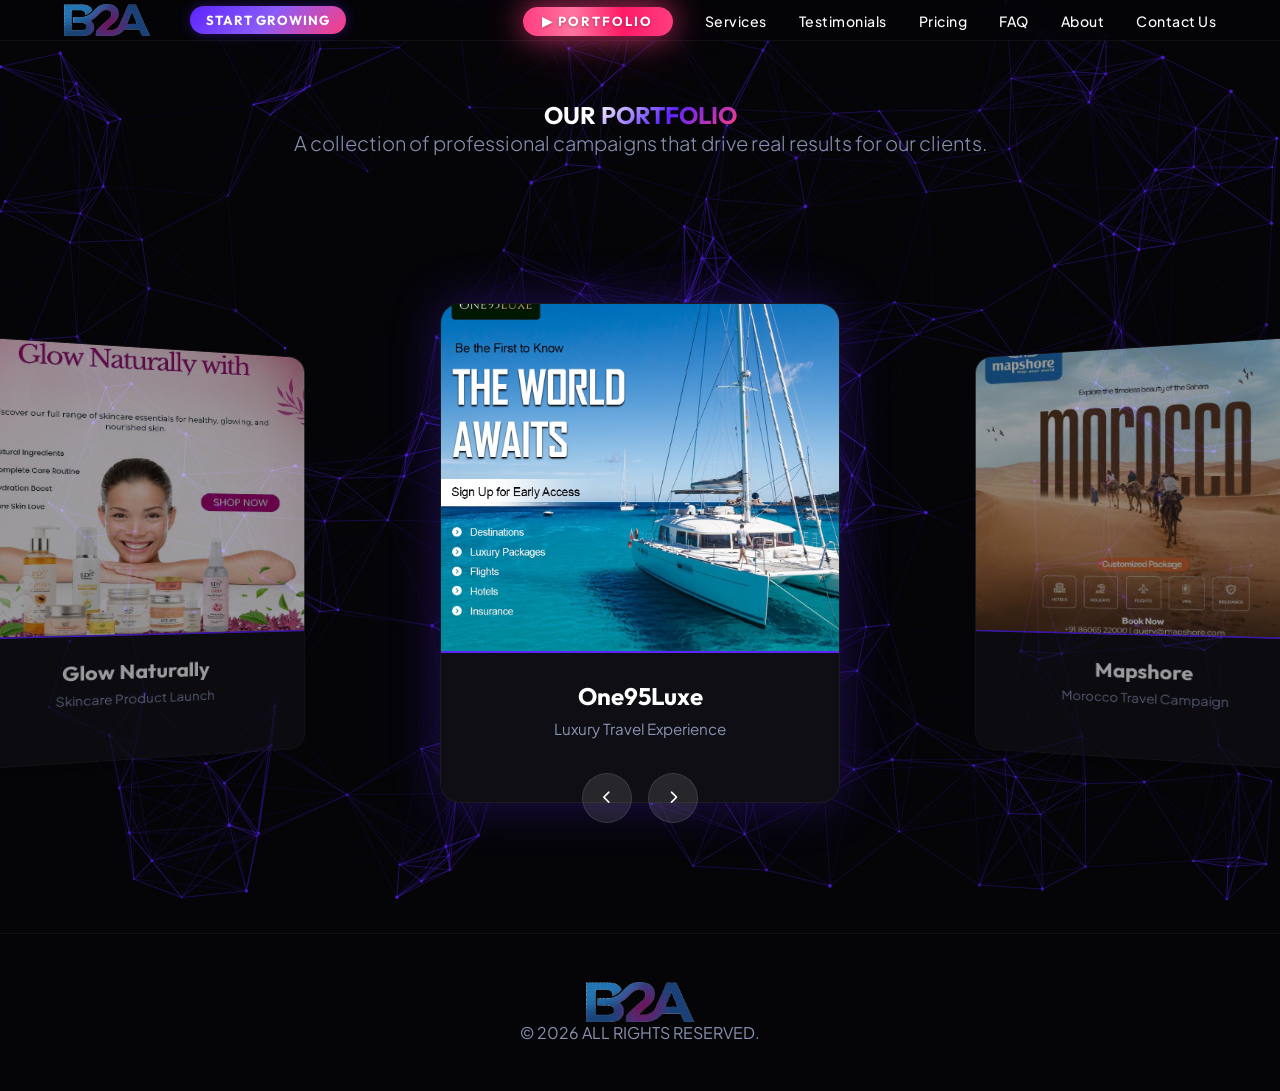
<file: portfolio.html>
<!DOCTYPE html>
<html lang="en">

<head>
    <meta charset="UTF-8">
    <meta name="viewport" content="width=device-width, initial-scale=1.0">
    <title>Brand to Audience | Portfolio</title>
    <link rel="stylesheet" href="style.css">
    <link rel="preconnect" href="https://fonts.googleapis.com">
    <link rel="preconnect" href="https://fonts.gstatic.com" crossorigin>
    <link
        href="https://fonts.googleapis.com/css2?family=Outfit:wght@300;500;700&family=Plus+Jakarta+Sans:wght@400;600&display=swap"
        rel="stylesheet">
    <!-- FontAwesome for Icons -->
    <link rel="stylesheet" href="https://cdnjs.cloudflare.com/ajax/libs/font-awesome/6.4.0/css/all.min.css">
</head>

<body>

    <!-- Navigation -->
    <nav class="glass-nav">
        <a href="index.html" class="logo" style="text-decoration: none; display: flex; align-items: center;">
            <img src="images/b2a-clean.png" alt="Brand To Audience Logo" style="height: 32px; object-fit: contain;">
        </a>
        <a href="index.html#contact" class="nav-start-btn">START GROWING</a>
        <ul class="nav-links">
            <li><a href="portfolio.html" class="nav-portfolio nav-portfolio--active">&#9654; PORTFOLIO</a></li>
            <li><a href="index.html#capabilities">Services</a></li>
            <li><a href="index.html#testimonials">Testimonials</a></li>
            <li><a href="index.html#services">Pricing</a></li>
            <li><a href="index.html#faq">FAQ</a></li>
            <li><a href="index.html#about">About</a></li>
            <li><a href="index.html#contact" class="cta-button">Contact Us</a></li>
        </ul>
        <button class="mobile-menu-btn" id="mobile-menu-btn" aria-label="Open menu">
            <i class="fa-solid fa-bars"></i>
        </button>
    </nav>


    <!-- Global Background -->
    <canvas id="hero-canvas"></canvas>

    <!-- Header Section -->
    <section class="section" style="padding-top: 100px; padding-bottom: 30px; text-align: center;">
        <h1 class="reveal-text">OUR <span class="gradient-text">PORTFOLIO</span></h1>
        <p class="subtitle reveal-text delay-200">A collection of professional campaigns that drive real results for our clients.</p>
    </section>

    <!-- Carousel Section -->
    <section class="section" style="padding-top: 20px; padding-bottom: 80px;">
        <div class="carousel-container">
            <div class="carousel">
                <!-- Item 1 - One95Luxe (Sailing Yacht) -->
                <div class="carousel-item active">
                    <img src="images/Creative_01.jpg" alt="One95Luxe" class="carousel-image">
                    <div class="carousel-caption">
                        <h3>One95Luxe</h3>
                        <p>Luxury Travel Experience</p>
                    </div>
                </div>

                <!-- Item 2 - Mapshore (Morocco Desert) -->
                <div class="carousel-item">
                    <img src="images/Creative_02.jpg" alt="Mapshore" class="carousel-image">
                    <div class="carousel-caption">
                        <h3>Mapshore</h3>
                        <p>Morocco Travel Campaign</p>
                    </div>
                </div>

                <!-- Item 3 - Allure Travels -->
                <div class="carousel-item">
                    <img src="images/Creative_03.jpg" alt="Allure Travels" class="carousel-image">
                    <div class="carousel-caption">
                        <h3>Allure Travels</h3>
                        <p>Nairobi in the Sun</p>
                    </div>
                </div>

                <!-- Item 4 - Glow Naturally -->
                <div class="carousel-item">
                    <img src="images/Ad_Creative_Skincare_01.png" alt="Glow Naturally" class="carousel-image">
                    <div class="carousel-caption">
                        <h3>Glow Naturally</h3>
                        <p>Skincare Product Launch</p>
                    </div>
                </div>
            </div>

            <!-- Controls -->
            <div class="carousel-controls">
                <button class="control-btn" id="prev-btn"><i class="fa-solid fa-chevron-left"></i></button>
                <button class="control-btn" id="next-btn"><i class="fa-solid fa-chevron-right"></i></button>
            </div>
        </div>
    </section>

    <footer>
        <div class="footer-content">
            <div class="logo" style="text-align: center; display: flex; justify-content: center; align-items: center;">
                <img src="images/b2a-clean.png" alt="Brand To Audience Logo" style="height: 40px; object-fit: contain;">
            </div>
            <div class="copyright">&copy; 2026 ALL RIGHTS RESERVED.</div>
        </div>
    </footer>

    <script src="script-v2.js"></script>
</body>

</html>
</file>
<file: style.css>
:root {
    --bg-dark: #050508;
    --bg-card: #0e0e14;
    --primary: #5c24ff;
    --secondary: #ff3d7f;
    --text-main: #ffffff;
    --text-muted: #8892b0;
    --font-head: 'Outfit', sans-serif;
    --font-body: 'Plus Jakarta Sans', sans-serif;
}

* {
    margin: 0;
    padding: 0;
    box-sizing: border-box;
}

body {
    background-color: var(--bg-dark);
    color: var(--text-main);
    font-family: var(--font-body);
    overflow-x: hidden;
}

/* Global Canvas Background - Blue Constellation */
#hero-canvas {
    position: fixed;
    top: 0;
    left: 0;
    width: 100%;
    height: 100%;
    z-index: 0;
    pointer-events: none;
    /* Allow clicks to pass through to content */
}

/* Ensure all content is above the canvas */
nav,
header,
section,
.carousel-container,
.stats-bar {
    position: relative;
    z-index: 1;
}

/* Animations */
@keyframes fadeIn {
    from {
        opacity: 0;
        transform: translateY(20px);
    }

    to {
        opacity: 1;
        transform: translateY(0);
    }
}

@keyframes glow {
    0% {
        box-shadow: 0 0 10px rgba(92, 36, 255, 0.2);
    }

    50% {
        box-shadow: 0 0 25px rgba(92, 36, 255, 0.5);
    }

    100% {
        box-shadow: 0 0 10px rgba(92, 36, 255, 0.2);
    }
}

/* Typography */
h1,
h2,
h3 {
    font-family: var(--font-head);
    font-weight: 700;
}

.gradient-text {
    background: linear-gradient(135deg, #fff 0%, var(--primary) 50%, var(--secondary) 100%);
    -webkit-background-clip: text;
    background-clip: text;
    -webkit-text-fill-color: transparent;
}

/* Portfolio Carousel */
.carousel-container {
    perspective: 1500px;
    width: 100%;
    height: 600px;
    display: flex;
    justify-content: center;
    align-items: center;
    overflow: visible;
    position: relative;
    padding: 50px 0;
}

/* Nav */
.glass-nav {
    position: fixed;
    top: 0;
    width: 100%;
    padding: 0.25rem 5%;
    display: flex;
    justify-content: space-between;
    align-items: center;
    background: rgba(5, 5, 8, 0.7);
    backdrop-filter: blur(15px);
    z-index: 100;
    border-bottom: 1px solid rgba(255, 255, 255, 0.05);
}

.logo {
    font-family: var(--font-head);
    font-size: 1.5rem;
    letter-spacing: 1px;
}

.highlight {
    color: var(--secondary);
}

.nav-links {
    list-style: none;
    display: flex;
    gap: 2rem;
    align-items: center;
}

.nav-links a {
    color: var(--text-main);
    text-decoration: none;
    font-weight: 500;
    font-size: 0.88rem;
    letter-spacing: 0.5px;
    transition: color 0.3s ease, text-shadow 0.3s ease;
}

.nav-links a:hover {
    color: #BE1E2D;
    text-shadow: 0 0 12px rgba(190, 30, 45, 0.7), 0 0 24px rgba(190, 30, 45, 0.35);
}

/* PORTFOLIO — always-glowing standout nav link */
.nav-portfolio {
    color: #fff !important;
    font-family: var(--font-head) !important;
    font-weight: 700 !important;
    font-size: 0.82rem !important;
    letter-spacing: 2px !important;
    text-transform: uppercase;
    padding: 0.4rem 1.2rem !important;
    border-radius: 50px;
    border: none;
    background: linear-gradient(90deg, #ff3d7f, #ff75a0, #ff1a66, #ff3d7f);
    background-size: 300% 100%;
    text-shadow: 0 1px 3px rgba(0, 0, 0, 0.3);
    box-shadow: 0 0 15px rgba(255, 61, 127, 0.4);
    animation: portfolio-flow 3s linear infinite;
    transition: transform 0.3s ease, box-shadow 0.3s ease !important;
}

.nav-portfolio:hover {
    transform: scale(1.05);
    box-shadow: 0 0 25px rgba(255, 61, 127, 0.6), 0 0 50px rgba(255, 61, 127, 0.3) !important;
}

/* START GROWING — Electric gradient nav CTA */
.nav-start-btn {
    color: #fff !important;
    font-family: var(--font-head) !important;
    font-weight: 700 !important;
    font-size: 0.82rem !important;
    letter-spacing: 1px !important;
    text-transform: uppercase;
    padding: 0.4rem 1rem !important;
    border-radius: 50px;
    background: linear-gradient(135deg, var(--primary), #8b5cf6, var(--secondary));
    box-shadow: 0 0 12px rgba(92, 36, 255, 0.4);
    transition: transform 0.3s ease, box-shadow 0.3s ease !important;
    display: inline-flex;
    align-items: center;
    gap: 5px;
    text-decoration: none;
    white-space: nowrap;
    margin-left: 2.5rem;
    margin-right: auto;
}

.nav-start-btn:hover {
    transform: translateY(-2px) scale(1.04);
    box-shadow: 0 0 22px rgba(92, 36, 255, 0.7), 0 0 35px rgba(255, 61, 127, 0.4) !important;
}

@keyframes portfolio-flow {
    0% {
        background-position: 0% 50%;
        box-shadow: 0 0 15px rgba(255, 61, 127, 0.4);
    }
    50% {
        box-shadow: 0 0 25px rgba(255, 61, 127, 0.6);
    }
    100% {
        background-position: -300% 50%;
        box-shadow: 0 0 15px rgba(255, 61, 127, 0.4);
    }
}

/* Active state — on the portfolio page itself, pill is always fully lit */
.nav-portfolio--active,
.nav-portfolio--active:hover {
    background: linear-gradient(90deg, #ff3d7f, #ff75a0, #ff1a66, #ff3d7f) !important;
    background-size: 300% 100%;
    color: #fff !important;
    box-shadow: 0 0 30px rgba(255, 61, 127, 0.7), 0 0 60px rgba(255, 61, 127, 0.3) !important;
    animation: portfolio-flow 3s linear infinite;
    transform: scale(1.05);
}

/* Hero */
.hero {
    height: 100vh;
    position: relative;
    display: flex;
    align-items: center;
    /* Center Vertically */
    justify-content: center;
    text-align: center;
    overflow: hidden;
}



.hero-content {
    position: relative;
    z-index: 2;
    max-width: 800px;
    padding: 2rem;
}

.hero h1 {
    font-size: 4.5rem;
    line-height: 1.1;
    margin-bottom: 1.5rem;
}

.subtitle {
    font-size: 1.25rem;
    color: var(--text-muted);
    margin-bottom: 3rem;
    font-weight: 300;
}

/* Interactive Elements */
.primary-btn {
    padding: 1rem 2.5rem;
    background: linear-gradient(45deg, var(--primary), var(--secondary));
    border: none;
    border-radius: 50px;
    color: white;
    font-weight: 700;
    font-family: var(--font-head);
    text-transform: uppercase;
    letter-spacing: 1px;
    cursor: pointer;
    transition: transform 0.3s, box-shadow 0.3s;
    text-decoration: none;
}

.primary-btn:hover {
    transform: translateY(-2px);
    box-shadow: 0 10px 30px rgba(255, 61, 127, 0.4);
}

/* Stats */
.stats-bar {
    display: flex;
    justify-content: space-around;
    padding: 4rem 10%;
    background: transparent;
    border-bottom: 1px solid rgba(255, 255, 255, 0.05);
}

.stat-item {
    text-align: center;
}

.stat-item .number {
    font-size: 3.5rem;
    font-weight: 700;
    font-family: var(--font-head);
    color: var(--text-main);
}

.stat-item .suffix {
    font-size: 3.5rem;
    color: var(--secondary);
}

.stat-item .label {
    display: block;
    color: var(--text-muted);
    font-size: 0.9rem;
    text-transform: uppercase;
    letter-spacing: 2px;
}

/* Sections */
.section {
    padding: 8rem 5%;
}

.section-title {
    font-size: 2.5rem;
    margin-bottom: 4rem;
    text-align: center;
}

/* Grid & Cards */
.grid-3 {
    display: grid;
    grid-template-columns: repeat(auto-fit, minmax(300px, 1fr));
    gap: 2rem;
    max-width: 1200px;
    margin: 0 auto;
}

/* Center 4th pricing plan directly below Plan 2 on large screens */
@media (min-width: 1080px) {
    #services .grid-3 {
        grid-template-columns: repeat(3, 1fr);
    }
    #services .grid-3 .pricing-card:nth-child(4) {
        grid-column: 2;
    }
}

.card {
    background: rgba(255, 255, 255, 0.03);
    border: 1px solid rgba(255, 255, 255, 0.05);
    padding: 3rem 2rem;
    border-radius: 20px;
    transition: transform 0.1s;
    /* smooth tilt */
    transform-style: preserve-3d;
}

.card-icon {
    font-size: 2.5rem;
    color: var(--primary);
    margin-bottom: 1.5rem;
}

.card h3 {
    margin-bottom: 1rem;
    font-size: 1.5rem;
}

.card p {
    color: var(--text-muted);
    line-height: 1.6;
}

/* Calculator Section */
.dark-alt {
    background: transparent;
}

.split-layout {
    display: flex;
    align-items: center;
    gap: 4rem;
    max-width: 1200px;
    margin: 0 auto;
}

.text-side {
    flex: 1;
}

.visual-side {
    flex: 1;
}

.input-group {
    background: rgba(0, 0, 0, 0.2);
    padding: 2rem;
    border-radius: 16px;
    margin-top: 2rem;
}

.input-group label {
    display: block;
    margin-bottom: 1rem;
    color: var(--text-muted);
}

input[type=range] {
    width: 100%;
    height: 6px;
    background: #333;
    border-radius: 3px;
    outline: none;
    -webkit-appearance: none;
    appearance: none;
}

input[type=range]::-webkit-slider-thumb {
    -webkit-appearance: none;
    width: 20px;
    height: 20px;
    background: var(--secondary);
    border-radius: 50%;
    cursor: pointer;
    box-shadow: 0 0 10px var(--secondary);
}

.value-display {
    font-size: 2.5rem;
    font-weight: 700;
    margin-top: 1rem;
    color: var(--primary);
    font-family: var(--font-head);
}

.graph-container {
    height: 300px;
    width: 100%;
    /* border: 1px dashed rgba(255,255,255,0.1); */
    display: flex;
    align-items: flex-end;
    justify-content: center;
}

.projection-result {
    text-align: center;
    margin-top: 1rem;
}

.big-number {
    font-size: 4rem;
    font-weight: 700;
    background: linear-gradient(to right, var(--primary), var(--secondary));
    -webkit-background-clip: text;
    background-clip: text;
    -webkit-text-fill-color: transparent;
}

/* Contact */
.contact-section {
    display: flex;
    justify-content: center;
}

.contact-glass {
    background: rgba(255, 255, 255, 0.02);
    backdrop-filter: blur(20px);
    border: 1px solid rgba(255, 255, 255, 0.1);
    padding: 4rem;
    border-radius: 24px;
    width: 100%;
    max-width: 600px;
}

.contact-glass h2 {
    margin-bottom: 2rem;
    text-align: center;
}

.form-group {
    position: relative;
    margin-bottom: 2rem;
}

.form-group input,
.form-group select,
.form-group textarea {
    width: 100%;
    background: transparent;
    border: none;
    border-bottom: 1px solid rgba(255, 255, 255, 0.2);
    padding: 10px 0;
    color: white;
    font-size: 1.05rem;
    outline: none;
    font-family: inherit;
    transition: border-color 0.3s;
}

.form-group select {
    cursor: pointer;
}

.form-group select option {
    background: #0d0a1a;
    color: #ffffff;
    padding: 10px;
}

.form-group input:focus,
.form-group select:focus,
.form-group textarea:focus {
    border-color: var(--primary);
}

.form-group label {
    position: absolute;
    top: 10px;
    left: 0;
    color: var(--text-muted);
    transition: 0.3s;
    pointer-events: none;
}

.form-group input:focus~label,
.form-group input:not(:placeholder-shown)~label,
.form-group select:focus~label,
.form-group select:valid~label,
.form-group textarea:focus~label,
.form-group textarea:not(:placeholder-shown)~label {
    top: -20px;
    font-size: 0.8rem;
    color: var(--primary);
}

.full-width {
    width: 100%;
}

.form-status {
    margin-top: 1.5rem;
    padding: 1rem 1.25rem;
    border-radius: 12px;
    text-align: center;
    font-size: 0.95rem;
    line-height: 1.5;
    font-weight: 500;
    display: none;
}

.form-status.success {
    display: block;
    background: rgba(39, 174, 96, 0.15);
    border: 1px solid rgba(39, 174, 96, 0.4);
    color: #2ecc71;
}

.form-status.error {
    display: block;
    background: rgba(235, 87, 87, 0.15);
    border: 1px solid rgba(235, 87, 87, 0.4);
    color: #eb5757;
}

footer {
    padding: 3rem 5%;
    border-top: 1px solid rgba(255, 255, 255, 0.05);
    text-align: center;
    color: var(--text-muted);
}

/* Responsive */
@media (max-width: 768px) {
    .split-layout {
        flex-direction: column;
    }

    .hero h1 {
        font-size: 3rem;
    }

    .nav-links {
        display: none;
    }
}

/* Restored Carousel Styles */
.carousel {
    width: 100%;
    height: 100%;
    display: flex;
    justify-content: center;
    align-items: center;
    transform-style: preserve-3d;
    position: relative;
}

.carousel-container {
    perspective: 1500px;
    width: 100%;
    height: 600px;
    /* Force Beautiful Height */
    display: flex;
    /* Inherited */
    justify-content: center;
    align-items: center;
    overflow: visible;
    position: relative;
    padding: 50px 0;
}

.carousel-item {
    position: absolute;
    width: 400px;
    height: 500px;
    background: var(--bg-card);
    border-radius: 20px;
    overflow: hidden;
    /* Default Hidden State */
    opacity: 0;
    transform: scale(0.3) translateZ(-200px);
    transition: all 0.8s cubic-bezier(0.25, 1, 0.5, 1);
    box-shadow: 0 20px 50px rgba(0, 0, 0, 0.5);
    border: 1px solid rgba(255, 255, 255, 0.05);
    pointer-events: none;
}

.carousel-item.active {
    opacity: 1;
    transform: translateX(0) scale(1) translateZ(0);
    z-index: 10;
    pointer-events: auto;
    box-shadow: 0 0 50px rgba(92, 36, 255, 0.3);
}

.carousel-item.prev {
    transform: translateX(-500px) scale(0.85) rotateY(25deg) translateZ(-50px);
    opacity: 0.6;
    z-index: 5;
}

.carousel-item.next {
    transform: translateX(500px) scale(0.85) rotateY(-25deg) translateZ(-50px);
    opacity: 0.6;
    z-index: 5;
}

.carousel-image {
    width: 100%;
    height: 70%;
    object-fit: cover;
    border-bottom: 2px solid var(--primary);
}

.carousel-caption {
    padding: 1.5rem;
    text-align: center;
}

.carousel-caption h3 {
    font-size: 1.5rem;
    margin-bottom: 0.5rem;
    color: var(--text-main);
}

.carousel-caption p {
    font-size: 0.95rem;
    color: var(--text-muted);
}

.carousel-controls {
    position: absolute;
    bottom: 5%;
    display: flex;
    gap: 1rem;
    z-index: 20;
}

.control-btn {
    background: rgba(255, 255, 255, 0.1);
    border: 1px solid rgba(255, 255, 255, 0.1);
    color: white;
    width: 50px;
    height: 50px;
    border-radius: 50%;
    cursor: pointer;
    transition: all 0.3s;
    display: flex;
    align-items: center;
    justify-content: center;
}

.control-btn:hover {
    background: var(--primary);
    transform: scale(1.1);
}

/* Animations Trigger */
.reveal-text {
    opacity: 0;
    transform: translateY(30px);
    transition: all 0.8s cubic-bezier(0.5, 0, 0, 1);
}

.reveal-text.visible {
    opacity: 1;
    transform: translateY(0);
}

.delay-200 {
    transition-delay: 0.2s;
}

.delay-400 {
    transition-delay: 0.4s;
}

/* ============================
   Performance Solutions Styling
   ============================ */

.performance-solutions {
    position: relative;
    z-index: 10;
}

.pricing-card {
    background: rgba(255, 255, 255, 0.03);
    border: 1px solid rgba(255, 255, 255, 0.1);
    backdrop-filter: blur(24px);
    -webkit-backdrop-filter: blur(24px);
    border-radius: 20px;
    padding: 3rem 2rem;
    transition: transform 0.4s cubic-bezier(0.25, 0.8, 0.25, 1), box-shadow 0.4s ease, border-color 0.4s ease;
    position: relative;
    overflow: hidden;
    display: flex;
    flex-direction: column;
    justify-content: flex-start;
    height: 100%;
}

.corner-ribbon {
    position: absolute;
    top: 35px;
    right: -45px;
    background: linear-gradient(135deg, var(--primary), var(--secondary));
    color: #fff;
    padding: 8px 50px;
    font-size: 0.75rem;
    font-family: var(--font-head);
    font-weight: 700;
    letter-spacing: 1px;
    text-transform: uppercase;
    transform: rotate(45deg);
    box-shadow: 0 4px 15px rgba(255, 61, 127, 0.4);
    z-index: 20;
    white-space: nowrap;
}

.pricing-card:hover {
    transform: scale(1.05);
    border-color: rgba(147, 51, 234, 0.5);
    box-shadow: 0 0 30px rgba(147, 51, 234, 0.15), 0 0 10px rgba(236, 72, 153, 0.1);
}

/* Scan-line Effect */
.pricing-card::after {
    content: "";
    position: absolute;
    top: 0;
    left: 0;
    width: 100%;
    height: 100%;
    background: linear-gradient(to bottom, transparent 0%, rgba(147, 51, 234, 0.1) 50%, transparent 100%);
    background-size: 100% 200%;
    transform: translateY(-100%);
    transition: transform 0.6s ease-in-out;
    pointer-events: none;
    z-index: 1;
}

.pricing-card:hover::after {
    animation: scanline 2s linear infinite;
}

@keyframes scanline {
    0% {
        transform: translateY(-100%);
    }

    100% {
        transform: translateY(100%);
    }
}

/* Data Chip */
.data-chip {
    display: inline-block;
    background: rgba(0, 240, 255, 0.08);
    border: 1px solid rgba(0, 240, 255, 0.25);
    padding: 0.35rem 1rem;
    border-radius: 50px;
    font-family: var(--font-head);
    font-weight: 500;
    font-size: 0.75rem;
    color: #00f0ff;
    margin-bottom: 1.5rem;
    box-shadow: 0 0 15px rgba(0, 240, 255, 0.1);
    text-transform: uppercase;
    letter-spacing: 2px;
    width: fit-content;
    backdrop-filter: blur(4px);
}

/* Recommended Badge Style */
.pricing-card.recommended {
    border: 1px solid rgba(92, 36, 255, 0.3);
    background: linear-gradient(to bottom, rgba(92, 36, 255, 0.08), rgba(255, 255, 255, 0.02));
}

.badge {
    position: absolute;
    top: 1rem;
    right: 1rem;
    background: linear-gradient(135deg, #9333ea, #ec4899);
    padding: 0.4rem 1rem;
    border-radius: 20px;
    font-size: 0.75rem;
    font-weight: 800;
    text-transform: uppercase;
    letter-spacing: 0.5px;
    color: white;
    box-shadow: 0 4px 15px rgba(236, 72, 153, 0.4);
    animation: pulse-glow 2s infinite;
}

@keyframes pulse-glow {
    0% {
        transform: scale(1);
        box-shadow: 0 0 0 0 rgba(236, 72, 153, 0.7);
    }

    70% {
        transform: scale(1.05);
        box-shadow: 0 0 0 10px rgba(236, 72, 153, 0);
    }

    100% {
        transform: scale(1);
        box-shadow: 0 0 0 0 rgba(236, 72, 153, 0);
    }
}

/* Header & Price */
.pricing-header h3 {
    font-size: 1.4rem;
    margin-bottom: 0.5rem;
    color: var(--text-main);
}

.pricing-header p {
    font-size: 0.9rem;
    color: var(--text-muted);
    margin-bottom: 2rem;
    min-height: 40px;
    /* Aligns prices vertically */
}

.pricing-price {
    font-size: 2.2rem;
    font-weight: 700;
    margin-bottom: 0.5rem;
    background: linear-gradient(to right, #fff, #a5b4fc);
    -webkit-background-clip: text;
    background-clip: text;
    -webkit-text-fill-color: transparent;
}

.protocol-allocation {
    font-size: 1rem;
    font-weight: 600;
    margin-bottom: 0.5rem;
    color: var(--text-main);
    text-transform: uppercase;
    letter-spacing: 1px;
}

/* Feature List */
.pricing-features {
    list-style: none;
    padding: 0;
    margin: 1rem 0 2rem 0;
    text-align: left;
    flex-grow: 1;
}

/* Plain row (e.g. "Everything in Plan 1") */
.pf-item--plain {
    display: flex;
    align-items: center;
    gap: 0.7rem;
    padding: 0.55rem 0;
    border-bottom: 1px solid rgba(255,255,255,0.05);
}

.pf-item--plain .pf-icon i {
    color: var(--primary);
    font-size: 0.8rem;
}

/* Accordion item wrapper */
.pf-item {
    border-bottom: 1px solid rgba(255,255,255,0.05);
}

/* Toggle button */
.pf-toggle {
    width: 100%;
    background: none;
    border: none;
    color: inherit;
    cursor: pointer;
    display: flex;
    align-items: center;
    gap: 0.7rem;
    padding: 0.6rem 0;
    text-align: left;
    font-family: var(--font-body);
    transition: background 0.2s;
}

.pf-toggle:hover {
    background: rgba(255,255,255,0.03);
    border-radius: 6px;
}

.pf-icon {
    flex-shrink: 0;
}

.pf-icon i {
    color: var(--primary);
    font-size: 0.8rem;
}

.pf-title {
    flex: 1;
    font-size: 0.9rem;
    font-weight: 600;
    color: #e2e8f0;
    line-height: 1.3;
}

.pf-chevron {
    font-size: 0.75rem;
    color: var(--text-muted);
    transition: transform 0.3s ease;
    flex-shrink: 0;
}

.pf-toggle.open .pf-chevron {
    transform: rotate(180deg);
}

/* Detail panel */
.pf-detail {
    max-height: 0;
    overflow: hidden;
    transition: max-height 0.35s ease, padding 0.25s ease;
    font-size: 0.83rem;
    color: var(--text-muted);
    line-height: 1.65;
    padding: 0 0 0 1.5rem;
}

.pf-detail.open {
    max-height: 200px;
    padding: 0 0 0.75rem 1.5rem;
}

.feature-strong {
    color: #fff;
    font-weight: 600;
    font-size: 0.9rem;
}

/* Web Design Add-On styles */
.addon-toggle-wrap {
    margin-top: 1rem;
    padding-top: 1.25rem;
    border-top: 1px dashed rgba(255, 255, 255, 0.1);
    text-align: left;
}

.addon-toggle-btn {
    width: 100%;
    background: rgba(255, 255, 255, 0.02);
    border: 1px solid rgba(255, 255, 255, 0.08);
    border-radius: 8px;
    color: #e2e8f0;
    cursor: pointer;
    display: flex;
    align-items: center;
    justify-content: space-between;
    padding: 0.75rem 1rem;
    font-family: var(--font-body);
    font-size: 0.85rem;
    font-weight: 600;
    transition: all 0.3s ease;
}

.addon-toggle-btn:hover {
    background: rgba(92, 36, 255, 0.1);
    border-color: rgba(92, 36, 255, 0.3);
    color: #fff;
}

.addon-toggle-btn.active {
    background: rgba(92, 36, 255, 0.15);
    border-color: rgba(92, 36, 255, 0.5);
    color: #00f0ff;
    box-shadow: 0 0 15px rgba(92, 36, 255, 0.1);
}

.addon-icon {
    font-size: 0.8rem;
    color: var(--primary);
    transition: transform 0.3s ease, color 0.3s ease;
}

.addon-toggle-btn.active .addon-icon {
    color: #00f0ff;
}

.addon-chevron {
    font-size: 0.75rem;
    color: var(--text-muted);
    transition: transform 0.3s ease;
}

.addon-toggle-btn.active .addon-chevron {
    transform: rotate(180deg);
}

.addon-detail {
    max-height: 0;
    overflow: hidden;
    opacity: 0;
    transition: max-height 0.35s cubic-bezier(0.4, 0, 0.2, 1), opacity 0.3s ease, padding 0.3s ease;
    font-size: 0.8rem;
    color: var(--text-muted);
    line-height: 1.5;
    padding: 0 0.5rem;
}

.addon-detail.open {
    max-height: 250px;
    opacity: 1;
    padding: 1rem 0.5rem 0.5rem 0.5rem;
}

.addon-price {
    font-size: 0.85rem;
    font-weight: 700;
    color: #fff;
    margin-bottom: 0.5rem;
    display: flex;
    align-items: center;
    flex-wrap: wrap;
    gap: 0.25rem;
}

.addon-price span {
    font-weight: 400;
    color: var(--text-muted);
    font-size: 0.75rem;
}

/* CTA Button */
.cta-btn {
    width: 100%;
    padding: 1rem;
    border: none;
    border-radius: 8px;
    background: linear-gradient(135deg, #5c24ff, #9333ea);
    color: white;
    font-weight: 700;
    font-size: 0.9rem;
    letter-spacing: 1.5px;
    text-transform: uppercase;
    cursor: pointer;
    transition: all 0.3s ease;
    margin-top: auto;
    position: relative;
    overflow: hidden;
}

.cta-btn:hover {
    filter: brightness(1.1);
    transform: translateY(-2px);
    box-shadow: 0 10px 20px rgba(92, 36, 255, 0.3);
}

.cta-btn::after {
    content: '';
    position: absolute;
    top: 0;
    left: -100%;
    width: 100%;
    height: 100%;
    background: linear-gradient(90deg, transparent, rgba(255, 255, 255, 0.2), transparent);
    transition: 0.5s;
}

.cta-btn:hover::after {
    left: 100%;
}

/* ══════════════════════════════════════════
   GLOBAL SCROLL PADDING & ANCHOR TARGETING
══════════════════════════════════════════ */
html {
    scroll-padding-top: 90px;
    scroll-behavior: smooth;
}

/* Primary btn as anchor link */
a.primary-btn {
    display: inline-block;
    text-decoration: none;
}

/* Mobile menu button (hidden by default) */
.mobile-menu-btn {
    display: none;
    background: none;
    border: 1px solid rgba(255, 255, 255, 0.1);
    color: white;
    padding: 0.5rem 0.75rem;
    border-radius: 8px;
    cursor: pointer;
    font-size: 1.1rem;
    transition: background 0.3s;
}

.mobile-menu-btn:hover {
    background: rgba(255, 255, 255, 0.08);
}

/* ══════════════════════════════════════════
   SHARED SECTION HEADER SYSTEM
══════════════════════════════════════════ */
.section-header {
    text-align: center;
    margin-bottom: 4rem;
}

.section-tag {
    font-family: var(--font-head);
    font-size: 0.75rem;
    letter-spacing: 4px;
    color: #BE1E2D;
    text-transform: uppercase;
    margin-bottom: 1rem;
    font-weight: 500;
}

.section-sub {
    color: var(--text-muted);
    font-size: 1rem;
    max-width: 560px;
    margin: 0.75rem auto 0;
    line-height: 1.7;
}

.section-title.left-align {
    text-align: left;
}

/* ══════════════════════════════════════════
   CAPABILITIES PROTOCOL — SERVICES
══════════════════════════════════════════ */
.capabilities-section {
    position: relative;
    z-index: 1;
}

.capabilities-grid {
    display: grid;
    /* 6 service cards in 3×2, then the metric card spans full width */
    grid-template-columns: repeat(3, 1fr);
    gap: 1.5rem;
    max-width: 1200px;
    margin: 0 auto;
}

.cap-card {
    background: rgba(255, 255, 255, 0.03);
    border: 1px solid rgba(255, 255, 255, 0.07);
    border-radius: 16px;
    padding: 2.5rem 2rem;
    position: relative;
    overflow: hidden;
    transition: border-color 0.4s ease, transform 0.4s ease, box-shadow 0.4s ease;
}

.cap-card::before {
    content: '';
    position: absolute;
    top: 0;
    left: 0;
    right: 0;
    height: 2px;
    background: linear-gradient(90deg, transparent, #BE1E2D, transparent);
    opacity: 0;
    transition: opacity 0.4s ease;
}

.cap-card:hover {
    border-color: rgba(190, 30, 45, 0.3);
    transform: translateY(-4px);
    box-shadow: 0 20px 40px rgba(0, 0, 0, 0.4), 0 0 20px rgba(190, 30, 45, 0.08);
}

.cap-card:hover::before {
    opacity: 1;
}

.cap-card-icon {
    font-size: 1.8rem;
    color: #BE1E2D;
    margin-bottom: 0.75rem;
}

.cap-card-num {
    font-family: var(--font-head);
    font-size: 0.7rem;
    letter-spacing: 3px;
    color: rgba(255, 255, 255, 0.2);
    text-transform: uppercase;
    margin-bottom: 0.75rem;
}

.cap-card h3 {
    font-size: 1.2rem;
    color: var(--text-main);
    margin-bottom: 0.75rem;
}

.cap-card p {
    font-size: 0.9rem;
    color: var(--text-muted);
    line-height: 1.7;
    margin-bottom: 1.5rem;
}

.cap-tags {
    display: flex;
    flex-wrap: wrap;
    gap: 0.5rem;
}

.cap-tag {
    font-size: 0.7rem;
    padding: 0.3rem 0.75rem;
    border-radius: 50px;
    border: 1px solid rgba(190, 30, 45, 0.3);
    color: rgba(255, 255, 255, 0.5);
    letter-spacing: 0.5px;
}

/* Metric card — spans 3 cols bottom row */
.cap-card--metric {
    grid-column: 1 / -1;
    background: rgba(190, 30, 45, 0.04);
    border-color: rgba(190, 30, 45, 0.15);
}

.metric-label {
    font-family: var(--font-head);
    font-size: 0.7rem;
    letter-spacing: 4px;
    color: #BE1E2D;
    text-transform: uppercase;
    margin-bottom: 2rem;
}

.metric-row {
    display: flex;
    align-items: center;
    gap: 2rem;
    margin-bottom: 2rem;
}

.metric-item {
    flex: 1;
    text-align: center;
}

.metric-value {
    font-family: var(--font-head);
    font-size: 2.8rem;
    font-weight: 700;
    color: #fff;
    line-height: 1;
    margin-bottom: 0.5rem;
}

/* Viral/high-end variant — bigger, glowing red shadow */
.metric-value.viral {
    font-size: 4.5rem;
    letter-spacing: -1px;
    filter: drop-shadow(0 0 18px rgba(190, 30, 45, 0.55));
    text-shadow:
        0 0 30px rgba(190, 30, 45, 0.6),
        0 2px 8px rgba(0, 0, 0, 0.9);
}


.metric-value span {
    color: #BE1E2D;
    font-size: 2.4rem;
}

.metric-value.viral span {
    font-size: 3rem;
    text-shadow: 0 0 20px rgba(190, 30, 45, 0.8);
}

/* Title line above desc */
.metric-title {
    font-family: var(--font-head);
    font-size: 0.85rem;
    font-weight: 600;
    color: rgba(255, 255, 255, 0.85);
    text-transform: uppercase;
    letter-spacing: 1.5px;
    margin-bottom: 0.25rem;
    margin-top: 0.75rem;
}

.metric-desc {
    font-size: 0.78rem;
    color: var(--text-muted);
    text-transform: uppercase;
    letter-spacing: 1px;
}

.metric-divider {
    width: 1px;
    height: 60px;
    background: rgba(255, 255, 255, 0.07);
    flex-shrink: 0;
}

.metric-bar-track {
    width: 100%;
    height: 4px;
    background: rgba(255, 255, 255, 0.06);
    border-radius: 2px;
    overflow: hidden;
    margin-bottom: 0.75rem;
}

.metric-bar-fill {
    height: 100%;
    background: linear-gradient(90deg, #BE1E2D, #ff3d7f);
    border-radius: 2px;
    animation: fillBar 2s ease forwards;
}

@keyframes fillBar {
    from {
        width: 0%;
    }
}

.metric-footer {
    font-size: 0.78rem;
    color: var(--text-muted);
    letter-spacing: 0.5px;
}

/* ══════════════════════════════════════════
   VERIFIED MOMENTUM — TESTIMONIALS
══════════════════════════════════════════ */
.testimonials-section {
    position: relative;
    z-index: 1;
}

.testimonials-grid {
    display: grid;
    grid-template-columns: repeat(3, 1fr);
    gap: 1.5rem;
    max-width: 1200px;
    margin: 0 auto;
}

.testimonial-card {
    background: rgba(255, 255, 255, 0.03);
    border: 1px solid rgba(190, 30, 45, 0.2);
    border-radius: 20px;
    padding: 2.5rem 2rem;
    position: relative;
    overflow: hidden;
    transition: transform 0.4s ease, box-shadow 0.4s ease;
    display: flex;
    flex-direction: column;
    gap: 1.5rem;
}

.testimonial-card::before {
    content: '';
    position: absolute;
    inset: -1px;
    border-radius: 20px;
    border: 1px solid transparent;
    background: linear-gradient(135deg, rgba(190, 30, 45, 0.3), transparent 60%) border-box;
    -webkit-mask: linear-gradient(#fff 0 0) padding-box, linear-gradient(#fff 0 0);
    mask: linear-gradient(#fff 0 0) padding-box, linear-gradient(#fff 0 0);
    -webkit-mask-composite: destination-out;
    mask-composite: exclude;
    pointer-events: none;
}

.testimonial-card--featured {
    background: rgba(190, 30, 45, 0.06);
    border-color: rgba(190, 30, 45, 0.4);
    box-shadow: 0 0 40px rgba(190, 30, 45, 0.12), 0 0 80px rgba(190, 30, 45, 0.05);
}

.testimonial-card:hover {
    transform: translateY(-5px);
    box-shadow: 0 20px 50px rgba(190, 30, 45, 0.15);
}

.testimonial-sector {
    font-family: var(--font-head);
    font-size: 0.75rem;
    letter-spacing: 2px;
    text-transform: uppercase;
    color: #BE1E2D;
    display: flex;
    align-items: center;
    gap: 0.6rem;
}

.testimonial-card blockquote {
    font-size: 0.95rem;
    color: rgba(255, 255, 255, 0.8);
    line-height: 1.8;
    flex-grow: 1;
    font-style: italic;
    border-left: 2px solid rgba(190, 30, 45, 0.4);
    padding-left: 1.25rem;
    margin: 0;
}

.testimonial-meta {
    display: flex;
    gap: 1rem;
    flex-wrap: wrap;
}

.testimonial-stat {
    font-size: 0.75rem;
    color: var(--text-muted);
    text-transform: uppercase;
    letter-spacing: 1px;
    background: rgba(255, 255, 255, 0.04);
    padding: 0.35rem 0.75rem;
    border-radius: 6px;
    border: 1px solid rgba(255, 255, 255, 0.06);
}

.testimonial-stat span {
    color: #BE1E2D;
    font-weight: 700;
    margin-right: 0.3rem;
}

/* ══════════════════════════════════════════
   INTELLIGENCE BRIEFING — FAQ ACCORDION
══════════════════════════════════════════ */
.faq-section {
    position: relative;
    z-index: 1;
}

.faq-container {
    max-width: 860px;
    margin: 0 auto;
    display: flex;
    flex-direction: column;
    gap: 1rem;
}

.faq-item {
    background: rgba(255, 255, 255, 0.03);
    border: 1px solid rgba(255, 255, 255, 0.07);
    border-radius: 14px;
    overflow: hidden;
    transition: border-color 0.3s ease;
}

.faq-item.open {
    border-color: rgba(190, 30, 45, 0.35);
}

.faq-question {
    width: 100%;
    background: none;
    border: none;
    padding: 1.5rem 2rem;
    display: flex;
    justify-content: space-between;
    align-items: center;
    cursor: pointer;
    color: var(--text-main);
    font-family: var(--font-head);
    font-size: 1rem;
    font-weight: 500;
    text-align: left;
    gap: 1rem;
    transition: color 0.3s ease;
}

.faq-question:hover {
    color: #BE1E2D;
}

.faq-icon {
    color: var(--text-muted);
    font-size: 0.85rem;
    flex-shrink: 0;
    transition: transform 0.4s cubic-bezier(0.25, 1, 0.5, 1), color 0.3s ease;
}

.faq-item.open .faq-icon {
    transform: rotate(180deg);
    color: #BE1E2D;
}

.faq-answer {
    max-height: 0;
    overflow: hidden;
    transition: max-height 0.5s cubic-bezier(0.25, 1, 0.5, 1), padding 0.3s ease;
    padding: 0 2rem;
}

.faq-answer p {
    font-size: 0.93rem;
    color: var(--text-muted);
    line-height: 1.8;
    padding-bottom: 1.75rem;
}

.faq-item.open .faq-answer {
    max-height: 400px;
    padding: 0 2rem;
}

/* ══════════════════════════════════════════
   THE REACH BLUEPRINT — ABOUT US
══════════════════════════════════════════ */
.about-section {
    position: relative;
    z-index: 1;
}

.about-grid {
    display: grid;
    grid-template-columns: 1fr 1fr;
    gap: 5rem;
    align-items: center;
    max-width: 1200px;
    margin: 0 auto;
}

.about-text-col .section-tag {
    text-align: left;
}

.about-text-col .section-title {
    margin-bottom: 1.5rem;
}

.about-lead {
    font-size: 1.4rem;
    font-weight: 600;
    color: var(--text-main);
    margin-bottom: 1.25rem;
    line-height: 1.4;
}

.about-body {
    font-size: 0.95rem;
    color: var(--text-muted);
    line-height: 1.8;
    margin-bottom: 1rem;
}

.about-stat-row {
    display: flex;
    gap: 2rem;
    margin-top: 2.5rem;
    padding-top: 2rem;
    border-top: 1px solid rgba(255, 255, 255, 0.06);
}

.about-stat {
    flex: 1;
}

.about-stat-val {
    font-family: var(--font-head);
    font-size: 2rem;
    font-weight: 700;
    color: #BE1E2D;
    line-height: 1;
    margin-bottom: 0.4rem;
}

.about-stat-label {
    font-size: 0.75rem;
    color: var(--text-muted);
    text-transform: uppercase;
    letter-spacing: 1px;
    line-height: 1.4;
}

/* Terminal */
.about-terminal {
    background: #0a0a10;
    border: 1px solid rgba(255, 255, 255, 0.08);
    border-radius: 16px;
    overflow: hidden;
    font-family: 'Courier New', monospace;
    box-shadow: 0 0 60px rgba(0, 0, 0, 0.5), 0 0 30px rgba(190, 30, 45, 0.08);
}

.terminal-header {
    background: rgba(255, 255, 255, 0.04);
    padding: 0.85rem 1.2rem;
    display: flex;
    align-items: center;
    gap: 0.5rem;
    border-bottom: 1px solid rgba(255, 255, 255, 0.06);
}

.terminal-dot {
    width: 12px;
    height: 12px;
    border-radius: 50%;
}

.terminal-dot.red {
    background: #BE1E2D;
}

.terminal-dot.yellow {
    background: #f39c12;
}

.terminal-dot.green {
    background: #27ae60;
}

.terminal-title {
    font-size: 0.75rem;
    color: var(--text-muted);
    margin-left: 0.5rem;
    letter-spacing: 1px;
}

.terminal-body {
    padding: 1.5rem;
    display: flex;
    flex-direction: column;
    gap: 0.65rem;
}

.terminal-line {
    font-size: 0.82rem;
    color: rgba(255, 255, 255, 0.55);
    display: flex;
    align-items: center;
    gap: 0.6rem;
    animation: typeIn 0.4s ease forwards;
    opacity: 0;
}

.terminal-line:nth-child(1) {
    animation-delay: 0.2s;
}

.terminal-line:nth-child(2) {
    animation-delay: 0.5s;
}

.terminal-line:nth-child(3) {
    animation-delay: 0.8s;
}

.terminal-line:nth-child(4) {
    animation-delay: 1.1s;
}

.terminal-line:nth-child(5) {
    animation-delay: 1.4s;
}

.terminal-line:nth-child(6) {
    animation-delay: 1.7s;
}

.terminal-line:nth-child(7) {
    animation-delay: 2.0s;
}

.terminal-line:nth-child(8) {
    animation-delay: 2.3s;
}

.terminal-line:nth-child(9) {
    animation-delay: 2.6s;
}

@keyframes typeIn {
    from {
        opacity: 0;
        transform: translateX(-6px);
    }

    to {
        opacity: 1;
        transform: translateX(0);
    }
}

.t-green {
    color: #27ae60;
}

.t-cyan {
    color: #00d4ff;
}

.t-yellow {
    color: #f39c12;
}

.t-red {
    color: #BE1E2D;
}

.t-white {
    color: rgba(255, 255, 255, 0.8);
}

.cursor {
    animation: blink 1s step-end infinite;
    color: #BE1E2D;
}

@keyframes blink {

    0%,
    100% {
        opacity: 1;
    }

    50% {
        opacity: 0;
    }
}

/* ══════════════════════════════════════════
   RESPONSIVE — UPDATED
══════════════════════════════════════════ */
@media (max-width: 1024px) {
    .capabilities-grid {
        grid-template-columns: repeat(2, 1fr);
    }

    .cap-card--metric {
        grid-column: 1 / -1;
    }

    .about-grid {
        grid-template-columns: 1fr;
        gap: 3rem;
    }
}

@media (max-width: 768px) {
    .capabilities-grid {
        grid-template-columns: 1fr;
    }

    .testimonials-grid {
        grid-template-columns: 1fr;
    }

    .metric-row {
        flex-direction: column;
        gap: 1.5rem;
    }

    .metric-divider {
        width: 60px;
        height: 1px;
    }

    .about-stat-row {
        flex-wrap: wrap;
        gap: 1.5rem;
    }

    .mobile-menu-btn {
        display: block;
    }

    .nav-links {
        display: none;
        position: fixed;
        top: 70px;
        left: 0;
        right: 0;
        background: rgba(5, 5, 8, 0.97);
        backdrop-filter: blur(20px);
        flex-direction: column;
        padding: 2rem;
        gap: 1.5rem;
        border-bottom: 1px solid rgba(255, 255, 255, 0.05);
        z-index: 99;
    }

    .nav-links.open {
        display: flex;
    }

    .section {
        padding: 4rem 5%;
    }

    .section-title {
        font-size: 1.8rem;
        margin-bottom: 2rem;
    }

    .glass-nav {
        padding: 0.5rem 4%;
    }

    .glass-nav .logo img {
        height: 28px !important;
    }

    .hero-content h1 {
        font-size: 2.1rem;
        line-height: 1.2;
    }

    .hero-content p.subtitle {
        font-size: 0.95rem;
    }

    .stats-bar {
        flex-direction: column;
        gap: 2rem;
        padding: 2.5rem 5%;
        align-items: center;
    }

    .stat-item .number,
    .stat-item .suffix {
        font-size: 2.5rem;
    }

    .stat-item .label {
        font-size: 0.75rem;
        letter-spacing: 1.5px;
    }

    .grid-3 {
        grid-template-columns: 1fr;
        gap: 1.5rem;
    }

    .pricing-card {
        padding: 2rem 1.25rem;
    }

    .corner-ribbon {
        font-size: 0.65rem;
        padding: 5px 35px;
        top: 20px;
        right: -35px;
    }

    .carousel-container {
        height: 440px;
    }

    .carousel-item {
        width: 85vw;
        max-width: 320px;
        height: 400px;
    }
}

@media (max-width: 480px) {
    .hero-content h1 {
        font-size: 1.75rem;
    }

    .stat-item .number,
    .stat-item .suffix {
        font-size: 2.1rem;
    }
}
</file>
